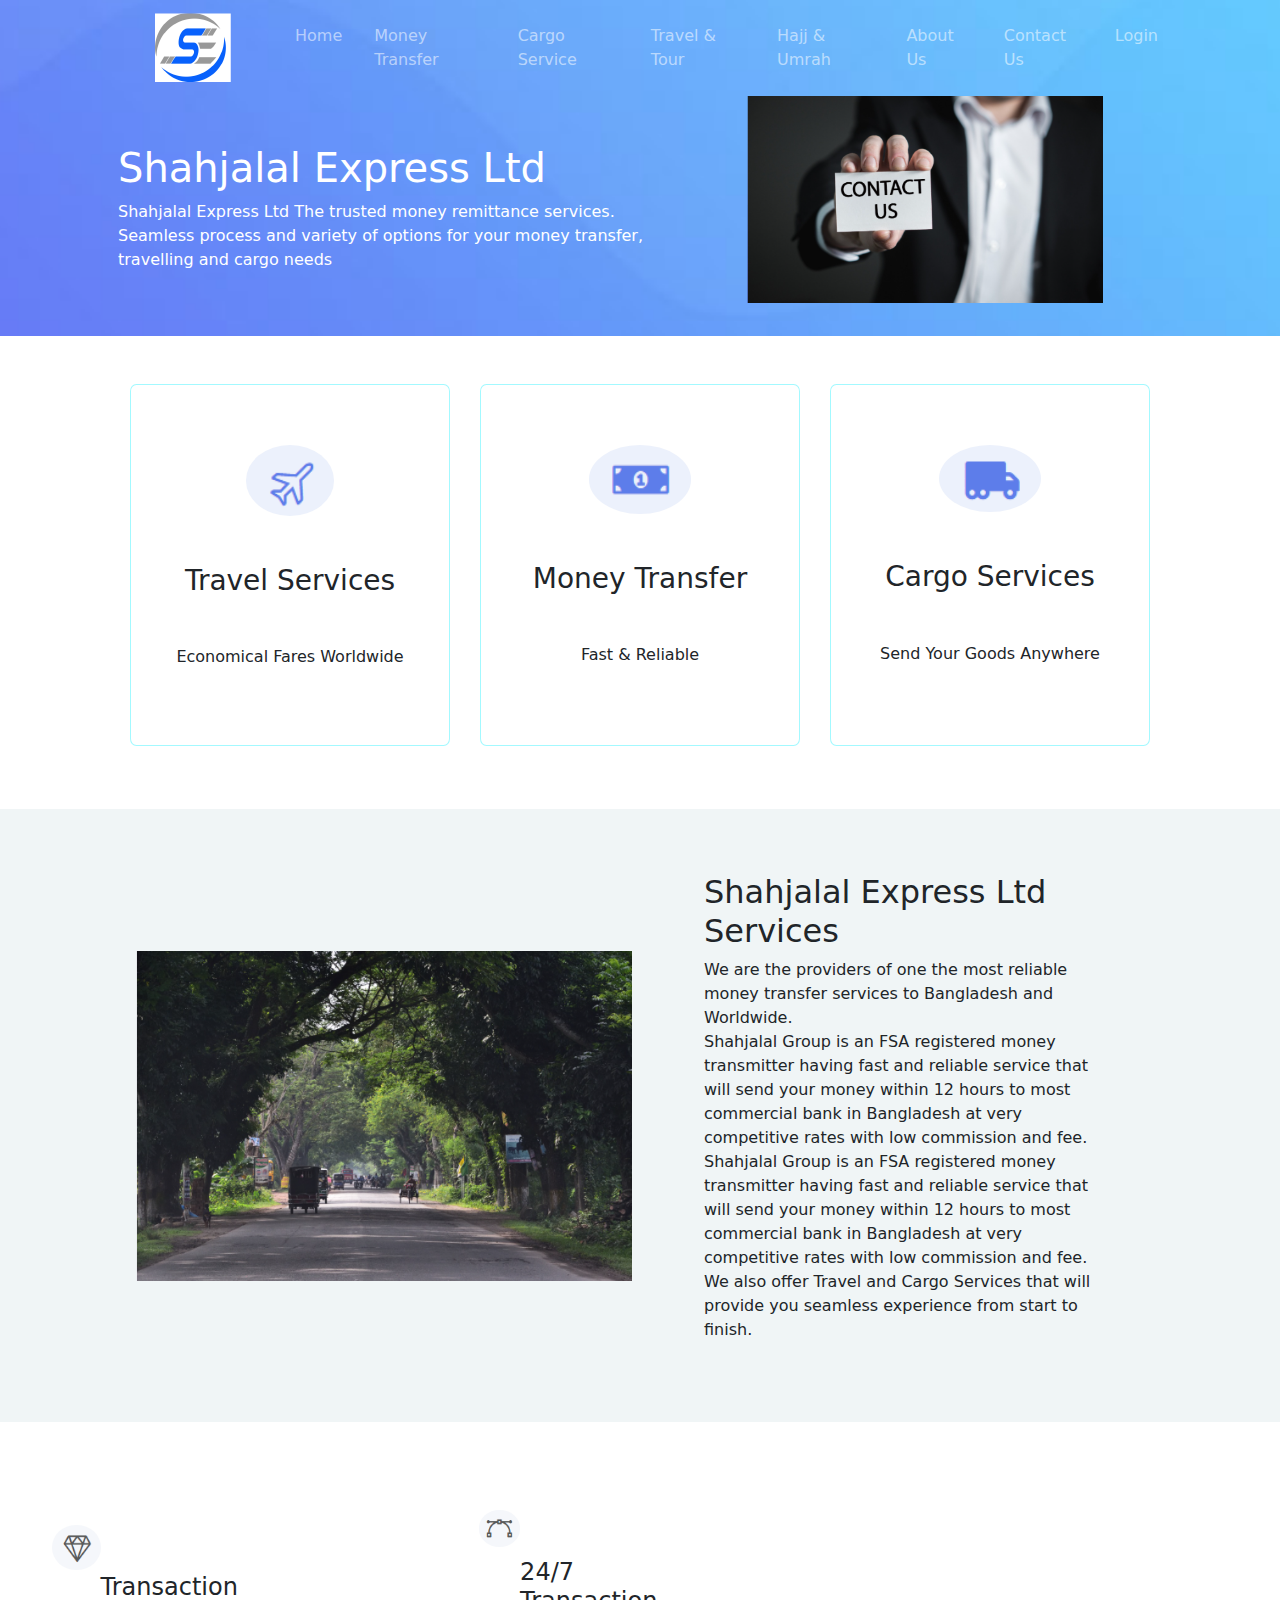
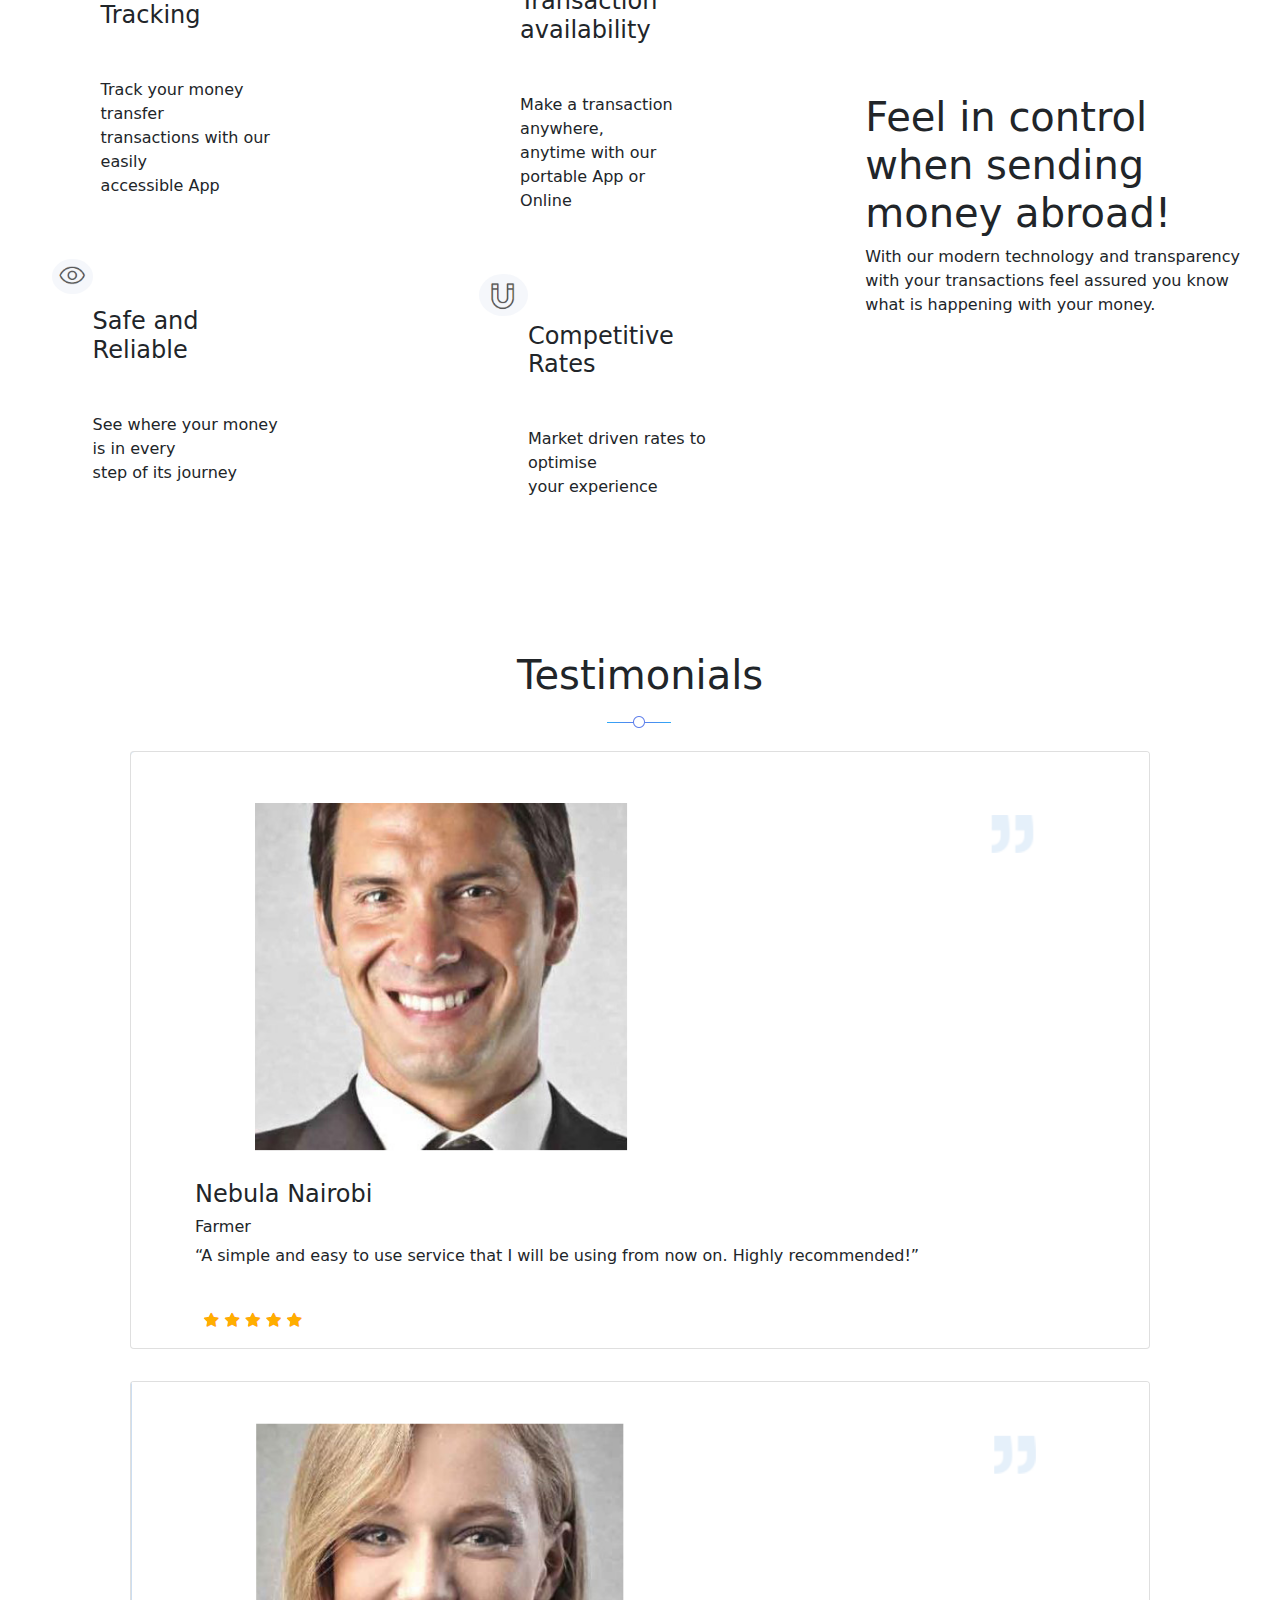
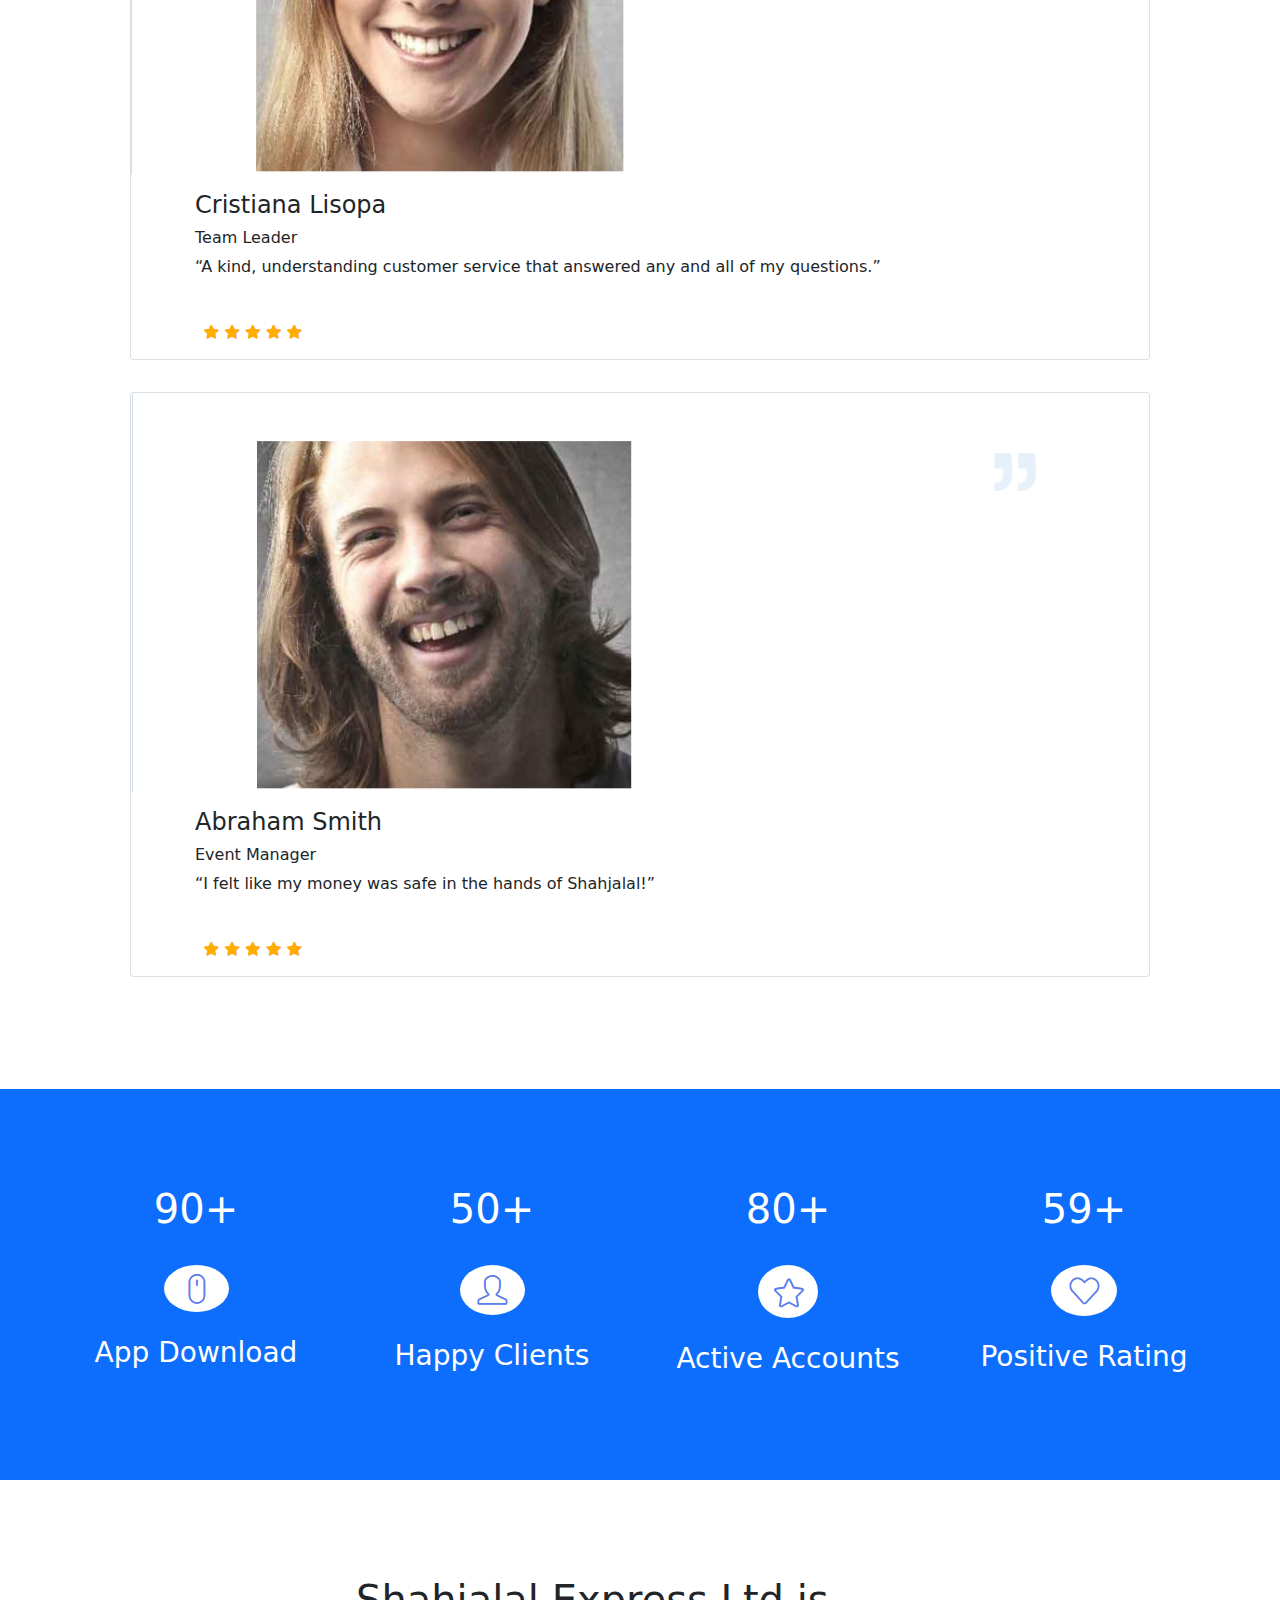
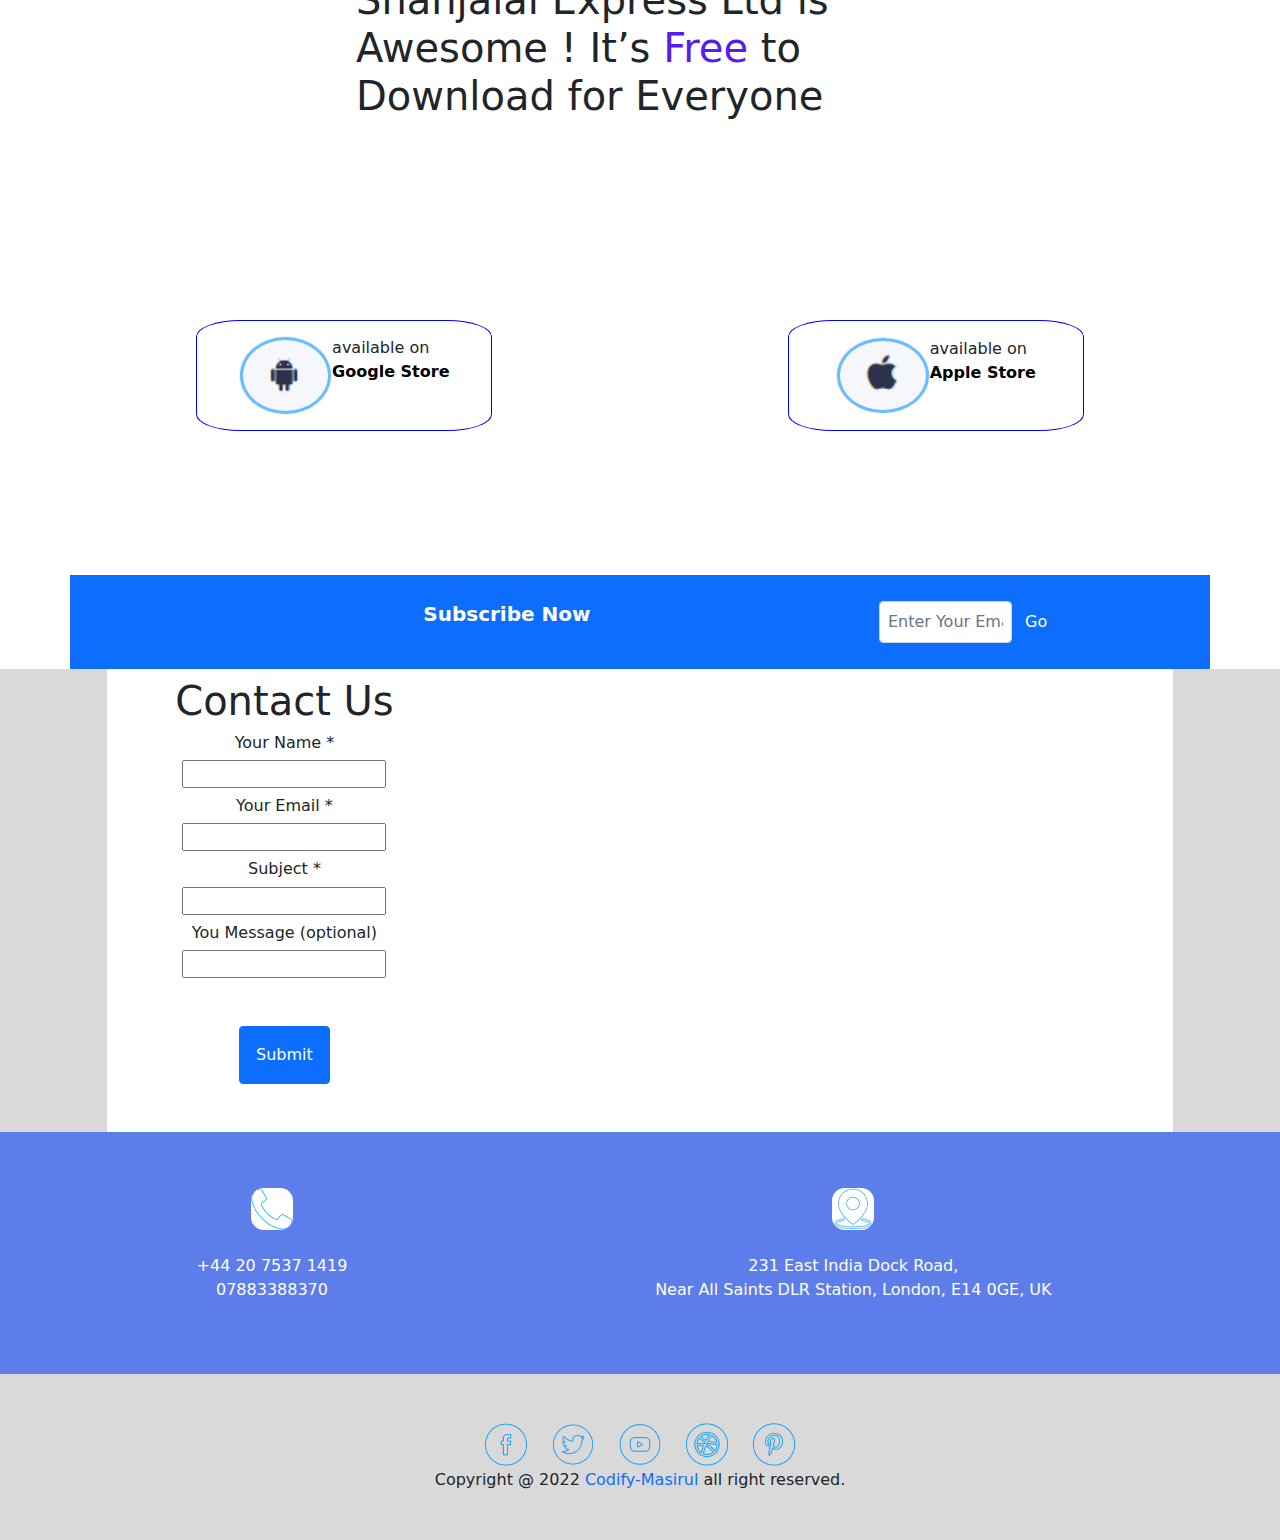
<file: index.html>
<!DOCTYPE html>
<html lang="en">
<head>
    <meta charset="UTF-8">
    <meta http-equiv="X-UA-Compatible" content="IE=edge">
    <meta name="viewport" content="width=device-width, initial-scale=1.0">
    <title>Money Transfer</title>
    <link rel="stylesheet" href="css/style.css">
    <link rel="stylesheet" href="css/bootstrap.min.css">
<style>
.bg-img {
  /* The image used */
  background-image: url("img/navbg.png");
  min-height: 242px;
  /* Center and scale the image nicely */
  background-position: center;
  background-repeat: no-repeat;
  background-size: cover;
  /* Needed to position the navbar */
  position: relative;
}
/* Position the navbar container inside the image */

.another_bg_text{
    /* The image used */
    background-image: url("img/money_transfer_bg.png");
    min-height: 395px;
    /* Center and scale the image nicely */
    background-position: center;
    background-repeat: no-repeat;
    background-size: cover;
    /* Needed to position the navbar */
    position: relative;
}

.another_bg1_text{
        /* The image used */
    background-image: url("img/bg_m_transfer.png");
    min-height: 1395px;
    /* Center and scale the image nicely */
    background-position: center;
    background-repeat: no-repeat;
    background-size: cover;
    /* Needed to position the navbar */
    position: relative;
}

</style>
</head>
<body>
    <!-- nav start -->
    <div class="bg-img">
      <div class="container">
        <div class="row">
            <nav class="navbar navbar-expand-lg navbar-dark">
                <div class="container-fluid">
                  <a class="navbar-brand mx-lg-5" href="#"><img src="img/Logo.png"></a>
                  <button class="navbar-toggler" type="button" data-bs-toggle="collapse" data-bs-target="#navbarNav" aria-controls="navbarNav" aria-expanded="false" aria-label="Toggle navigation">
                    <span class="navbar-toggler-icon"></span>
                  </button>
                  <div class="collapse navbar-collapse justify-content-center" id="navbarNav">
                    <ul class="navbar-nav  ">
                      <li class="nav-item m-2  ">
                        <a class="nav-link" href="index.html">Home</a>
                      </li>
                      <li class="nav-item m-2 text-white">
                        <a class="nav-link" href="money_transfer.html">Money Transfer</a>
                      </li>
                      <li class="nav-item m-2 text-white">
                        <a class="nav-link" href="#">Cargo Service</a>
                      </li>
                      <li class="nav-item m-2">
                        <a class="nav-link" href="#">Travel & Tour</a>
                      </li>
                      <li class="nav-item m-2">
                        <a class="nav-link" href="#">Hajj & Umrah </a>
                      </li>
                      <li class="nav-item m-2">
                        <a class="nav-link" href="about_us.html">About Us</a>
                      </li>
                      <li class="nav-item m-2">
                        <a class="nav-link" href="contact.html">Contact Us</a>
                      </li>
                      <li class="nav-item m-2">
                        <a class="nav-link" href="#">Login</a>
                      </li>
                 
                    </ul>
                  </div>
                </div>
              </nav> <!-- nav end  -->
           </div>

           <div class="row text-white ">
                <div class="col-lg-7 col-7 col-md-7 col-sm-7 p-5">
                    <h1>Shahjalal Express Ltd</h1>
                    <p class="passage"> Shahjalal Express Ltd
                        The trusted money remittance services. Seamless process and variety of options for your money transfer, travelling and cargo needs
                    </p>
                </div>
                <div class="col-lg-4 col-4 col-md-4 col-sm-4">
                    <img src="img/contacthero.png" width="100%" height="auto">
                </div>
           </div>
    </div>
</div>



        <!-- Services -->
        <section class="services">
            <div class="container-fluid">
                <div class="row d-flex justify-content-center my-5">
                    <div class="service_box col-7 col-lg-3 col-md-3 col-sm-3">
                       <div class="text-center"><img  src="img/travel.png" style="border-radius:50% ; color: blue;" width="30%" height="auto"></div> 
                       <div class="text-center">
                            <h3 class="services_hover my-5">Travel Services</h3>
                            <p>Economical Fares Worldwide</p>
                        </div>
                    </div>
                    <div class="service_box col-7 col-lg-3 col-md-3 col-sm-3">
                        <div class="text-center"><img src="img/money.png" style="border-radius:50% ; color: blue;" width="35%" height="auto"> </div>
                        <div class="text-center">
                            <h3 class="services_hover my-5">Money Transfer</h3>
                            <p>Fast & Reliable</p>
                        </div>
                    </div>
                    <div class="service_box  col-7 col-lg-3 col-md-3 col-sm-3 ">
                       <div class="text-center"> <img  src="img/cargo.png" style="border-radius:70% ; color: blue;" width="35%" height="auto"></div>
                       <div class="text-center"> 
                            <h3 class="services_hover my-5">Cargo Services</h3>
                            <p>Send Your Goods Anywhere</p> 
                       </div>
                    </div>
                </div>
            </div>
        </section>
        <!-- end services -->

        <!-- service description -->
        <section class="service_description">
            <div class="container-fluid">
                <div class="row p-3 d-flex align-items-center justify-content-center " style="background: #f0f5f6;">
                    <div class="col-7 col-lg-5 col-md-5 col-sm-6 text-center ">
                        <img src="img/nature.png" width="100%" height="auto">
                    </div>
                    <div class="col-7 col-lg-4 col-md-4 col-sm-6 m-5">
                        <h2>Shahjalal Express Ltd Services</h2>
                        <p>We are the providers of one the most reliable money transfer services to Bangladesh and Worldwide. <br>

                            Shahjalal Group is an FSA registered money transmitter having fast and reliable service that will send your money within 12 hours to most commercial bank in Bangladesh at very competitive rates with low commission and fee.<br>
                            
                            Shahjalal Group is an FSA registered money transmitter having fast and reliable service that will send your money within 12 hours to most commercial bank in Bangladesh at very competitive rates with low commission and fee.<br>
                            
                            We also offer Travel and Cargo Services that will provide you seamless experience from start to finish.</p>
                    </div>
                </div>
            </div>
        </section>
        <!-- end service description -->


        <!-- security issue -->
        <section class="security">
            <div class="container-fluid">
                <div class="row my-5 d-flex align-items-center justify-content-center">
                    <div class="col-12 col-lg-4 col-md-4 col-sm-12 ">
                            <div class="security_box  col-12 col-lg-2 col-md-2 col-sm-4 d-flex  justify-content-center ">
                                <div class="text-center"> <img  src="img/diamond.png" style="border-radius:70% ;" width="100%" height="auto"></div>
                                <div class="text-start"> 
                                     <h4 class=" my-5">Transaction Tracking</h4>
                                     <p>Track your money transfer <br> transactions with our easily<br> accessible App</p> 
                                </div>
                             </div>
                             <div class="security_box  col-12 col-lg-2 col-md-2 col-sm-12 d-flex  justify-content-center">
                                <div class="text-start"> <img  src="img/Safe.png" style="border-radius:70% ;" width="100%" height="auto"></div>
                                <div class="text-start"> 
                                     <h4 class=" my-5"> Safe and Reliable</h4>
                                     <p>See where your money is in every <br>step of its journey</p> 
                                </div>
                             </div>
                       </div>

                  <div class="col-12 col-lg-4 col-md-4 col-sm-12">
                         <div class="security_box   col-12 col-lg-2 col-md-2 col-sm-12 d-flex  justify-content-center">
                            <div class="text-start"> <img  src="img/availability.png" style="border-radius:70% ;" width="100%" height="auto"></div>
                            <div class="text-start"> 
                                 <h4 class=" my-5">24/7 Transaction <br> availability</h4>
                                 <p>Make a transaction anywhere,<br> anytime with our portable App or<br> Online</p> 
                            </div>
                         </div>
                         <div class="security_box   col-12 col-lg-2 col-md-2 col-sm-12 d-flex  justify-content-center">
                            <div class="text-center"> <img  src="img/Rates.png" style="border-radius:70% ;" width="100%" height="auto"></div>
                            <div class="text-start"> 
                                 <h4 class=" my-5">Competitive Rates</h4>
                                 <p>Market driven rates to optimise <br> your experience</p> 
                            </div>
                        </div>
                  </div>

                    <div class="col-12 col-lg-4 col-md-4 col-sm-12">
                       <h1>  Feel in control <br>
                        when sending money abroad! </h1>
                            <p> With our modern technology and transparency with your transactions feel assured you know what is happening with your money. </p>
                    </div>
                </div>
            </div>
        </section>
        <!-- security issue -->

        <!-- start testimonial -->
        <section class="testimonial">
            <div class="container bg-white my-5">
                <div class="row my-5 p-5">
                    <div class="d-flex align-items-center justify-content-center" > 
                        <h1> Testimonials </h1> 
                    </div><br>
                        <div  class="d-flex align-items-center justify-content-center" > <img src="img/testiunder.png"></div>

                    <div class="col-12 col-lg-12 col-md-12 col-sm-12 my-3">
                        <div class="testimonial_box">
                            <div class="card ">
                                <img class="card-img-top" src="img/testimg1.png" alt="img">
                                <div class="card-body ">
                                    <h4 class="card-title mx-5">Nebula Nairobi </h4>
                                    <h6 class="mx-5" >Farmer</h6>
                                    <p class="card-text mx-5">“A simple and easy to use service that I will be using from now on. Highly recommended!”</p><br>
                                    <div><img class="mx-5" src="img/star.png"></div>
                                </div>
                            </div>
                        </div>
                    </div>

                    <div class="col-12 col-lg-12 col-md-12 col-sm-12 my-3">
                        <div class="testimonial_box">
                            <div class="card ">
                                <img class="card-img-top" src="img/testimg2.png" alt="img">
                                <div class="card-body ">
                                    <h4 class="card-title mx-5">Cristiana Lisopa</h4>
                                    <h6 class="mx-5" >Team Leader</h6>
                                    <p class="card-text mx-5">“A kind, understanding customer service that answered any and all of my questions.”</p><br>
                                    <div><img class="mx-5" src="img/star.png"></div>
                                </div>
                            </div>
                        </div>
                    </div>

                    
                    <div class="col-12 col-lg-12 col-md-12 col-sm-12 my-3">
                        <div class="testimonial_box">
                            <div class="card ">
                                <img class="card-img-top" src="img/testimg3.png" alt="img">
                                <div class="card-body ">
                                    <h4 class="card-title mx-5">Abraham Smith </h4>
                                    <h6 class="mx-5" >Event Manager</h6>
                                    <p class="card-text mx-5">“I felt like my money was safe in the hands of Shahjalal!”</p><br>
                                    <div><img  class="mx-5" src="img/star.png"></div>
                                </div>
                            </div>
                        </div>
                    </div>
                </div>
            </div>
        </section>
        <!-- end testimonial -->

        <!-- history -->
        <section class="history">
            <div class="container-fluid">
                <div class="row bg-primary p-5 my-5">
                    <div class="col-12 col-lg-3 col-md-3 cl-sm-12 text-white text-center my-5">
                        <h1 class=""> 90+ </h1><br>
                        <img style="border-radius:100% ;" src="img/app.png"> <br><br>
                        <h3> App Download </h3>
                    </div>

                    <div class="col-12 col-lg-3 col-md-3 cl-sm-12 text-white text-center my-5">
                        <h1 class=""> 50+ </h1><br>
                        <img style="border-radius:100% ;" src="img/client.png"> <br><br>
                        <h3> Happy Clients </h3>
                    </div>

                    <div class="col-12 col-lg-3 col-md-3 cl-sm-12 text-white text-center my-5">
                        <h1 class=""> 80+ </h1><br>
                        <img style="border-radius:100% ;" src="img/acc.png"> <br><br>
                        <h3> Active Accounts </h3>
                    </div>

                    <div class="col-12 col-lg-3 col-md-3 cl-sm-12 text-white text-center my-5">
                        <h1 class=""> 59+ </h1><br>
                        <img style="border-radius:100% ;" src="img/heart.png"> <br><br>
                        <h3> Positive Rating</h3>
                    </div>
                </div>
            </div>
        </section>
        <!-- end history -->


        <!-- app store -->
        <section class="store">
            <div class="container-fluid">
                <div class="row p-5 my-5 bg-gradient">
                    <div class="col-12 col-lg-6 col-md-6 col-sm-6 mx-auto">
                        <h1 class="passage1" >Shahjalal Express Ltd is Awesome !
                            It’s <span class="custom_color">Free</span> to Download for Everyone</h1>
                    </div>
                </div>
                <div class="row p-5 my-5  ">
                    <div>
                        <div class="row">
                            <div class="store_box my-5 col-12 col-lg-3 col-md-4 col-sm-12 mx-auto  d-flex justify-content-center">
                                <img class=" img_color" style="border-radius:50%; width:40%; height: auto;" src="img/android.png">
                                <div> 
                                    <span>available on</span><br>
                                    <a style="text-decoration: none ;" href="https://play.google.com/"  class="fw-bolder link_color"> Google Store</a>
                                </div>
                            </div>
        
                            <div class="store_box my-5  col-12 col-lg-3 col-md-4 col-sm-12 mx-auto py-3 d-flex justify-content-center">
                                <img class=" img_color" style="border-radius:50%; width:40%; height: auto;" src="img/apple.png">
                                <div> 
                                    <span>available on</span><br>
                                    <a style="text-decoration: none ;" href="https://www.apple.com/store"  class="fw-bolder link_color"> Apple Store</a> 
                                </div>
                            </div>
                        </div>
                    </div>

                </div>
            </div>
        </section>
        <!-- end app store -->


        <!-- start contact section -->
        <section class="contact">
            <div class="container">
                <div class="row">
                   <div class="col-lg-12 col-md-12 col-sm-12 mx-auto bg-primary text-white d-flex align-items-center justify-content-center ">
                        <p class="text-left fw-bold fs-5 col-8 text-center p-4"> Subscribe Now </p>
                        <div class="d-flex ">
                          <input type="email" class="form-control w-50 p-2" id="inputEmail3" placeholder="Enter Your Email Address"> 
                          
                        <button  class="btn btn-primary"> Go </button>
                        </div>
                    </div>
                </div>
            </div>
        </section> 
        <!-- end contact section -->

        <!-- google map  -->
        <div class="container-fluid" style="background: #D9D9D9 !important;">
            <div class="row" >
                <div class="col-lg-10 mx-auto " style="background:white ;">
                    <div class="row">
                        <div class="col-lg-4 text-center">
                            <h1 class="m-2"> Contact Us </h1> 
                          
                            <h6 class="m-2"> Your Name *</h6>   <input type="text"> 
                            <h6 class="m-2"> Your Email * </h6>   <input type="text"> 
                            <h6 class="m-2"> Subject *</h6>  <input type="text"> 
                            <h6 class="my-2"> You Message (optional)</h6>    <input type="text"> <br>
                            <button class="btn btn-primary  m-5 p-3"> Submit </button>
                        </div>
                         <div class="col-lg-8 d-flex align-items-center my-2">
                            <iframe src="https://www.google.com/maps/embed?pb=!1m14!1m8!1m3!1d310.3871276912808!2d-0.010991!3d51.511436!3m2!1i1024!2i768!4f13.1!3m3!1m2!1s0x0%3A0x154099d9b5adef2a!2sSHAHJALAL%20EXPRESS%20LTD!5e0!3m2!1sen!2suk!4v1666343372198!5m2!1sen!2suk" width="100%" height="mx-auto" style="border:0;" allowfullscreen="" loading="lazy" referrerpolicy="no-referrer-when-downgrade"></iframe>
                      
                            </div> 
                    </div> 
                </div>
            </div>
        </div>
        <!-- end google map -->

        <!-- start footer section -->
        <section class="top-footer">
            <div class="container-fluid" style="background: #5D7DEA; height:auto;">
                <div class="row text-white">
                    <div>
                      <div class="row d-flex align-items-center justify-content-center my-5">
                        <div class="col-4 my-2 col-lg-4 col-md-4 col-sm-4 text-center">
                            <div class="text-center">    
                                <img style="border-radius: 30%;" class="text-white bg-white" src="img/call.png">
                            </div><br>
                            <div class="text-center">                    
                                      <p> +44 20 7537 1419 <br>
                                07883388370  </p> 
                            </div>
                        </div>
                        <div class="mx-5 col-6 col-lg-6 col-md-6 col-sm-6 ">
                            <div class="text-center">    
                                <img style="border-radius: 30%;" class="text-white bg-white" src="img/location.png">
                            </div><br>
                            <div class="text-center">
                               <p> 231 East India Dock Road,<br>
                                Near All Saints DLR Station, London, E14 0GE, UK </p> 
                            </div>
                        </div>
                    </div>       
                  </div>
                </div>
            </div>
        </section>

        <section class="bottom footer">
            <div class="container-fluid" style="background: #D9D9D9 !important;">
                <div class="row p-5">
                    <div class="text-center">
                        <div class="col-lg-6 col-md-6 col-sm-6 mx-auto">
                            <img class="mx-2" style="border-radius: 50%;" src="img/fb.png">
                            <img class="mx-2" style="border-radius: 50%;" src="img/tweeter.png">
                            <img class="mx-2" style="border-radius: 50%;" src="img/youtube.png">
                            <img class="mx-2" style="border-radius: 50%;" src="img/dribble.png">
                            <img class="mx-2" style="border-radius: 50%;" src="img/pinterest.png">
                        </div>
                        <div class="col-lg-6 col-md-6 col-sm-6 mx-auto">
                            Copyright @ 2022 <a style="text-decoration:none ;" href="https://github.com/masirul-codify" target="_blank" >Codify-Masirul</a> all right reserved.
                        </div>
                    </div>

                </div>
            </div>
        </section>

        <!-- end footer section -->
    <script src="js/bootstrap.bundle.js"> </script>
</script>
</body>
</file>
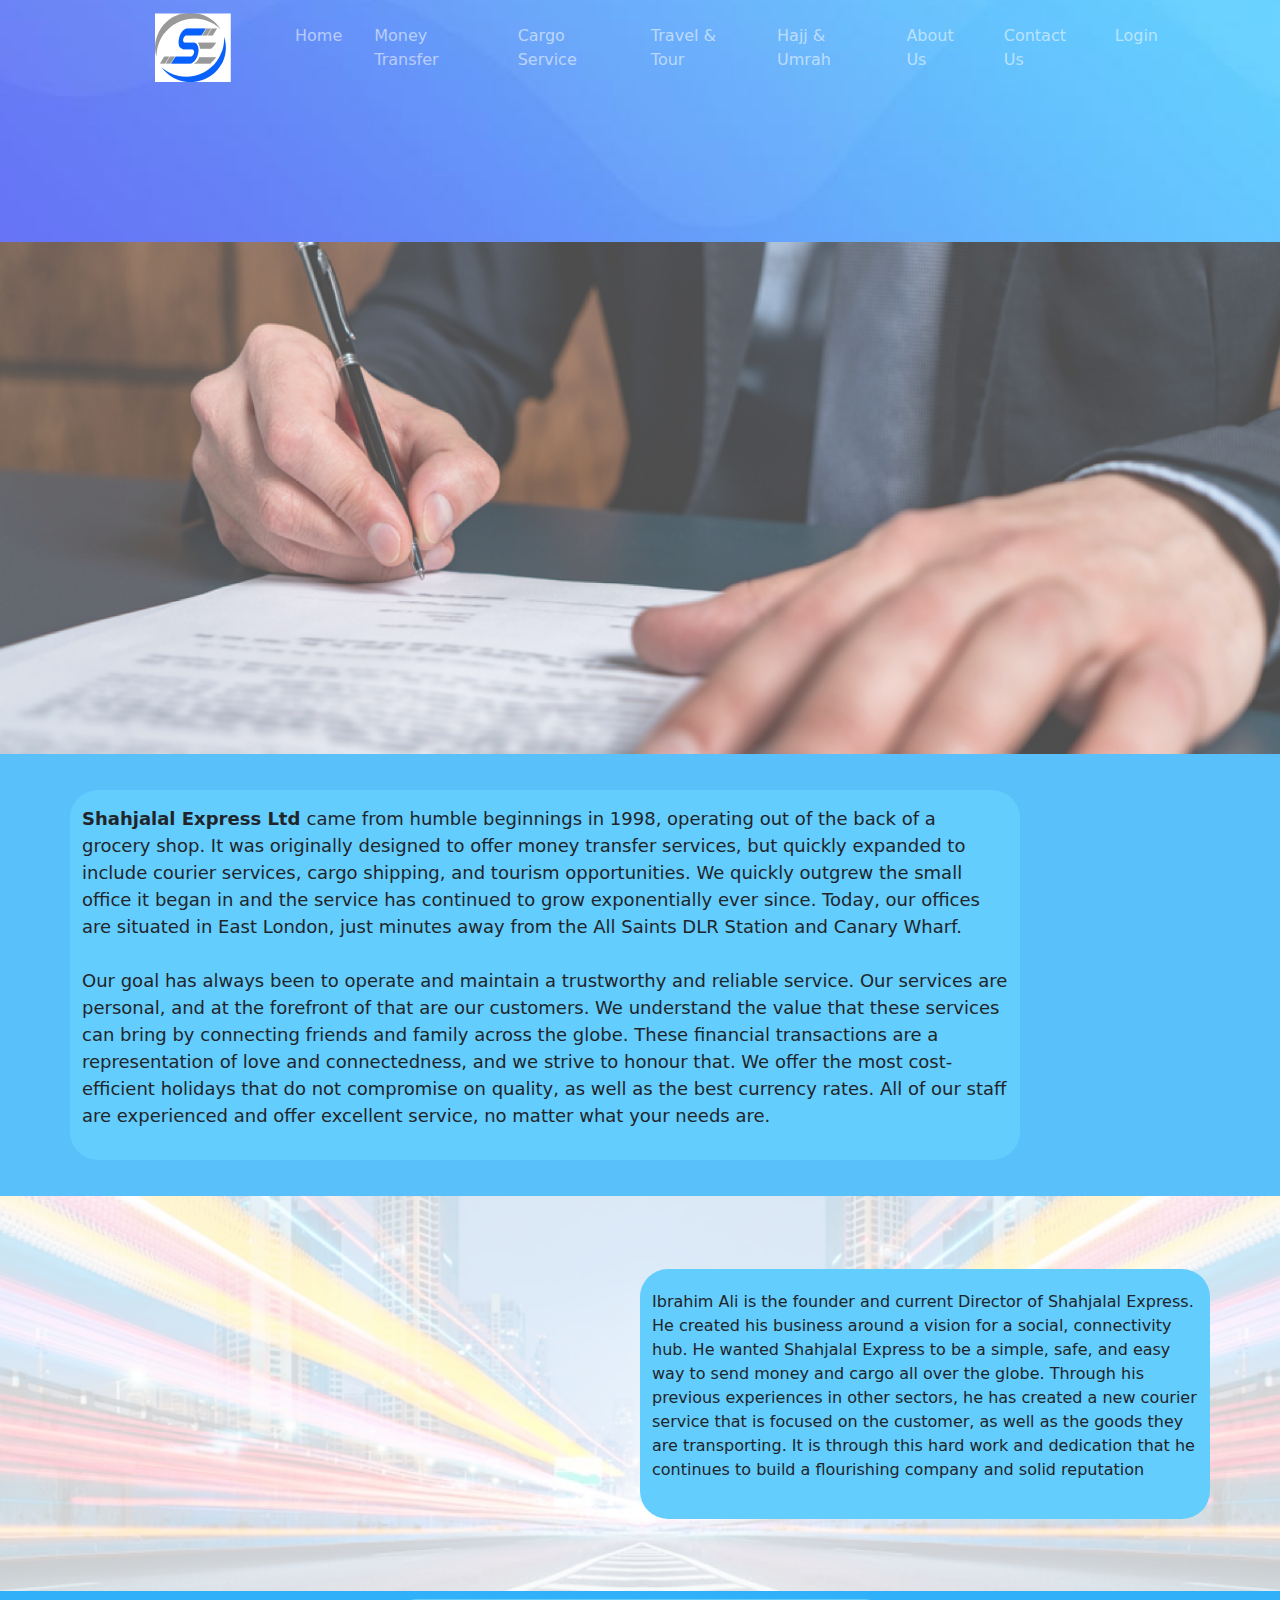
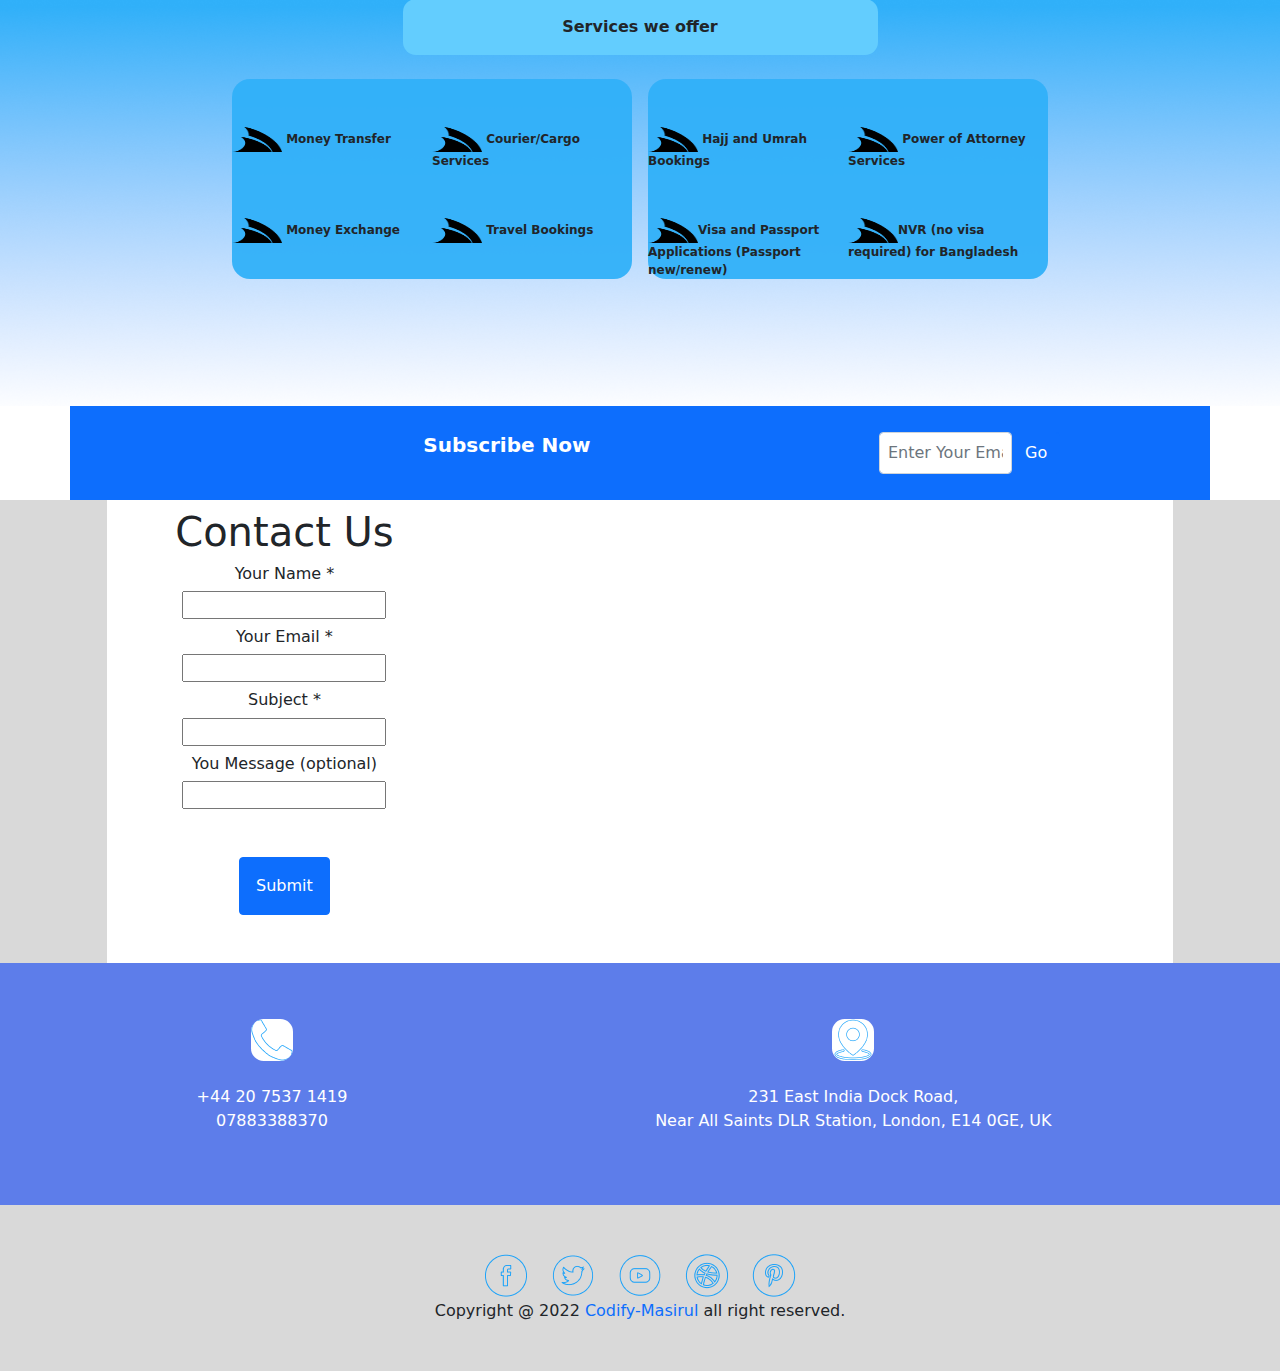
<file: about_us.html>
<!DOCTYPE html>
<html lang="en">
<head>
    <meta charset="UTF-8">
    <meta http-equiv="X-UA-Compatible" content="IE=edge">
    <meta name="viewport" content="width=device-width, initial-scale=1.0">
    <title>about</title>
    <link rel="stylesheet" href="css/style.css">
    <link rel="stylesheet" href="css/bootstrap.min.css">
<style>
.bg-img {
  /* The image used */
  background-image: url("img/navbg.png");
  min-height: 242px;
  /* Center and scale the image nicely */
  background-position: center;
  background-repeat: no-repeat;
  background-size: cover;
  /* Needed to position the navbar */
  position: relative;
}
/* Position the navbar container inside the image */

.another_bg_text{
    /* The image used */
    background-image: url("img/bg1.png");
    min-height: 395px;
    /* Center and scale the image nicely */
    background-position: center;
    background-repeat: no-repeat;
    background-size: cover;
    /* Needed to position the navbar */
    position: relative;
  }
.services{
        /* The image used */
    background-image: url("img/bg2.png");
    min-height: 415px;
    /* Center and scale the image nicely */
    background-position: center;
    background-repeat: no-repeat;
    background-size: cover;
    /* Needed to position the navbar */
    position: relative;
}



</style>
</head>
<body>
    <!-- nav start -->
    <div class="bg-img">
      <div class="container">
        <div class="row">
            <nav class="navbar navbar-expand-lg navbar-dark">
                <div class="container-fluid">
                  <a class="navbar-brand mx-lg-5" href="#"><img src="img/Logo.png"></a>
                  <button class="navbar-toggler" type="button" data-bs-toggle="collapse" data-bs-target="#navbarNav" aria-controls="navbarNav" aria-expanded="false" aria-label="Toggle navigation">
                    <span class="navbar-toggler-icon"></span>
                  </button>
                  <div class="collapse navbar-collapse justify-content-center" id="navbarNav">
                    <ul class="navbar-nav  ">
                      <li class="nav-item m-2  ">
                        <a class="nav-link" href="index.html">Home</a>
                      </li>
                      <li class="nav-item m-2 text-white">
                        <a class="nav-link" href="money_transfer.html">Money Transfer</a>
                      </li>
                      <li class="nav-item m-2 text-white">
                        <a class="nav-link" href="#">Cargo Service</a>
                      </li>
                      <li class="nav-item m-2">
                        <a class="nav-link" href="#">Travel & Tour</a>
                      </li>
                      <li class="nav-item m-2">
                        <a class="nav-link" href="#">Hajj & Umrah </a>
                      </li>
                      <li class="nav-item m-2">
                        <a class="nav-link" href="about_us.html">About Us</a>
                      </li>
                      <li class="nav-item m-2">
                        <a class="nav-link" href="contact.html">Contact Us</a>
                      </li>
                      <li class="nav-item m-2">
                        <a class="nav-link" href="#">Login</a>
                      </li>
                 
                    </ul>
                  </div>
                </div>
              </nav>
      </div>
    </div><!-- nav end  -->
</div>
         <!-- hero img start -->
         <img src="img/bg.png" width="100%" height="512px">
         <!-- hero img end -->

         
         <!-- under hero img text-->
         <section class="under_hero_area  d-flex align-items-center justify-content-end">
            <div class="container ">
               <div class="row" style="font-weight:500; font-size:18px; ">
                <div class="under_hero_text col-12 col-lg-10 col-md-10 col-sm-10  d-flex align-items-center justify-content-center" >
                        <div class="text-wrap">
                            <p><b>Shahjalal Express Ltd  </b>came from humble beginnings in 1998, operating out of the back of a grocery shop. It was originally designed to offer money transfer services, but quickly expanded to include courier services, cargo shipping, and tourism opportunities. We quickly outgrew the small office it began in and the service has continued to grow exponentially ever since. Today, our offices are situated in East London, just minutes away from the All Saints DLR Station and Canary Wharf. <br> <br>
                            Our goal has always been to operate and maintain a trustworthy and reliable service. Our services are personal, and at the forefront of that are our customers. We understand the value that these services can bring by connecting friends and family across the globe. These financial transactions are a representation of love and connectedness, and we strive to honour that. We offer the most cost-efficient holidays that do not compromise on quality, as well as the best currency rates. All of our staff are experienced and offer excellent service, no matter what your needs are.</p>
                      </div>

                </div>



       
               </div>
           </div>
        </section> <!-- end under hero img text section -->

        <!-- start another row with bg & text -->
        <section class="another_bg_text  d-flex align-items-center justify-content-end">
            <div class="container ">
               <div class="row" style="font-weight:500; font-size:16px; ">
                <div  class=" w-50  d-flex align-items-center justify-content-center">
                   <div></div>
                </div>
                <div class="maindiv_1 w-50  d-flex align-items-center justify-content-center">
                          <div>
                           <p> Ibrahim Ali is the founder and current Director of Shahjalal Express. He created his business around a vision for a social, connectivity hub. He wanted Shahjalal Express to be a simple, safe, and easy way to send money and cargo all over the globe. Through his previous experiences in other sectors, he has created a new courier service that is focused on the customer, as well as the goods they are transporting. It is through this hard work and dedication that he continues to build a flourishing company and solid reputation</p>
                        </div>
                    </div>
                </div>
            </div>
        </section>
        
        <!-- end another row with bg & text -->

        <!-- start services section -->
      <section class="services  d-flex align-items-start justify-content-center ">
            <div class="container">
                <div class="row my-2">
                    <div class="col-4 col-lg-5 col-md-4 col-sm-4 mx-auto text-center p-3 fw-bold " style=" background: #63CDFE; border-radius: 13px;" >
                        Services we offer
                    </div>
                </div>
                <div class="row">
                    <div class="d-flex align-items-center justify-content-center fw-bold my-3">
                        <div class="maindiv_2 col-lg-6 mx-2">
                            <div class="d-flex my-5" style="font-size: 12px ;">
                                <div class="col-lg-6">  <img src="img/Vector.png" width="25%" height="25px"> Money Transfer</div>
                                <div  class="col-lg-6">  <img src="img/Vector.png" width="25%" height="25px"> Courier/Cargo Services</div>
                             </div>
                             <div class="d-flex my-5" style="font-size: 12px ;">
                                <div class="col-lg-6">  <img src="img/Vector.png" width="25%" height="25px"> Money Exchange</div>
                                <div  class="col-lg-6">  <img src="img/Vector.png" width="25%" height="25px"> Travel Bookings</div>
                             </div>
                        </div>
                        <div class="maindiv_2 col-lg-6 mx-2">
                            <div class="d-flex my-5" style="font-size: 12px ;">
                                <div class="col-lg-6">  <img src="img/Vector.png" width="25%" height="25px"> Hajj and Umrah Bookings</div>
                                <div  class="col-lg-6">  <img src="img/Vector.png" width="25%" height="25px"> Power of Attorney Services </div>
                             </div> 
                             <div class="d-flex my-5" style="font-size: 12px ;">
                                <div class="col-lg-6">  <img src="img/Vector.png" width="25%" height="25px">Visa and Passport
                                    Applications
                                    (Passport new/renew)</div>
                                <div  class="col-lg-6">  <img src="img/Vector.png" width="25%" height="25px">NVR (no visa required)
                                    for Bangladesh</div>
                             </div>
                        </div>
                    </div>
                  </div>
                
            </div>
        </section> 

        <!-- end services section -->

        <!-- start contact section -->
        <section class="contact">
            <div class="container">
                <div class="row">
                   <div class="col-lg-12 col-md-12 col-sm-12 mx-auto bg-primary text-white d-flex align-items-center justify-content-center ">
                        <p class="text-left fw-bold fs-5 col-8 text-center p-4"> Subscribe Now </p>
                        <div class="d-flex ">
                          <input type="email" class="form-control w-50 p-2" id="inputEmail3" placeholder="Enter Your Email Address"> 
                          
                        <button  class="btn btn-primary"> Go </button>
                        </div>
                    </div>
                </div>
            </div>
        </section> 
        <!-- end contact section -->

        <!-- google map  -->
        <div class="container-fluid" style="background: #D9D9D9 !important;">
            <div class="row" >
                <div class="col-lg-10 mx-auto " style="background:white ;">
                    <div class="row">
                        <div class="col-lg-4 text-center">
                            <h1 class="m-2"> Contact Us </h1> 
                          
                            <h6 class="m-2"> Your Name *</h6>   <input type="text"> 
                            <h6 class="m-2"> Your Email * </h6>   <input type="text"> 
                            <h6 class="m-2"> Subject *</h6>  <input type="text"> 
                            <h6 class="my-2"> You Message (optional)</h6>    <input type="text"> <br>
                            <button class="btn btn-primary  m-5 p-3"> Submit </button>
                        </div>
                         <div class="col-lg-8 d-flex align-items-center my-2">
                          <iframe src="https://www.google.com/maps/embed?pb=!1m14!1m8!1m3!1d310.3871276912808!2d-0.010991!3d51.511436!3m2!1i1024!2i768!4f13.1!3m3!1m2!1s0x0%3A0x154099d9b5adef2a!2sSHAHJALAL%20EXPRESS%20LTD!5e0!3m2!1sen!2suk!4v1666343372198!5m2!1sen!2suk" width="100%" height="mx-auto" style="border:0;" allowfullscreen="" loading="lazy" referrerpolicy="no-referrer-when-downgrade"></iframe>
                      
                            </div> 
                    </div> 
                </div>
            </div>
        </div>
        <!-- end google map -->

        <!-- start footer section -->
        <section class="top-footer">
          <div class="container-fluid" style="background: #5D7DEA; height:auto;">
              <div class="row text-white">
                  <div>
                    <div class="row d-flex align-items-center justify-content-center my-5">
                      <div class="col-4 my-2 col-lg-4 col-md-4 col-sm-4 text-center">
                          <div class="text-center">    
                              <img style="border-radius: 30%;" class="text-white bg-white" src="img/call.png">
                          </div><br>
                          <div class="text-center">                    
                                    <p> +44 20 7537 1419 <br>
                              07883388370  </p> 
                          </div>
                      </div>
                      <div class="mx-5 col-6 col-lg-6 col-md-6 col-sm-6 ">
                          <div class="text-center">    
                              <img style="border-radius: 30%;" class="text-white bg-white" src="img/location.png">
                          </div><br>
                          <div class="text-center">
                             <p> 231 East India Dock Road,<br>
                              Near All Saints DLR Station, London, E14 0GE, UK </p> 
                          </div>
                      </div>
                  </div>       
                </div>
              </div>
          </div>
      </section>

        <section class="bottom footer">
            <div class="container-fluid" style="background: #D9D9D9 !important;">
                <div class="row p-5">
                    <div class="text-center">
                        <div class="col-lg-6 col-md-6 col-sm-6 mx-auto">
                            <img class="mx-2" style="border-radius: 50%;" src="img/fb.png">
                            <img class="mx-2" style="border-radius: 50%;" src="img/tweeter.png">
                            <img class="mx-2" style="border-radius: 50%;" src="img/youtube.png">
                            <img class="mx-2" style="border-radius: 50%;" src="img/dribble.png">
                            <img class="mx-2" style="border-radius: 50%;" src="img/pinterest.png">
                        </div>
                        <div class="col-lg-6 col-md-6 col-sm-6 mx-auto">
                          Copyright @ 2022 <a style="text-decoration:none ;" href="https://github.com/masirul-codify" target="_blank" >Codify-Masirul</a> all right reserved.
                        </div>
                    </div>

                </div>
            </div>
        </section>

        <!-- end footer section -->
    <script src="js/bootstrap.bundle.js"> </script>
</script>
</body>
</html>
</file>
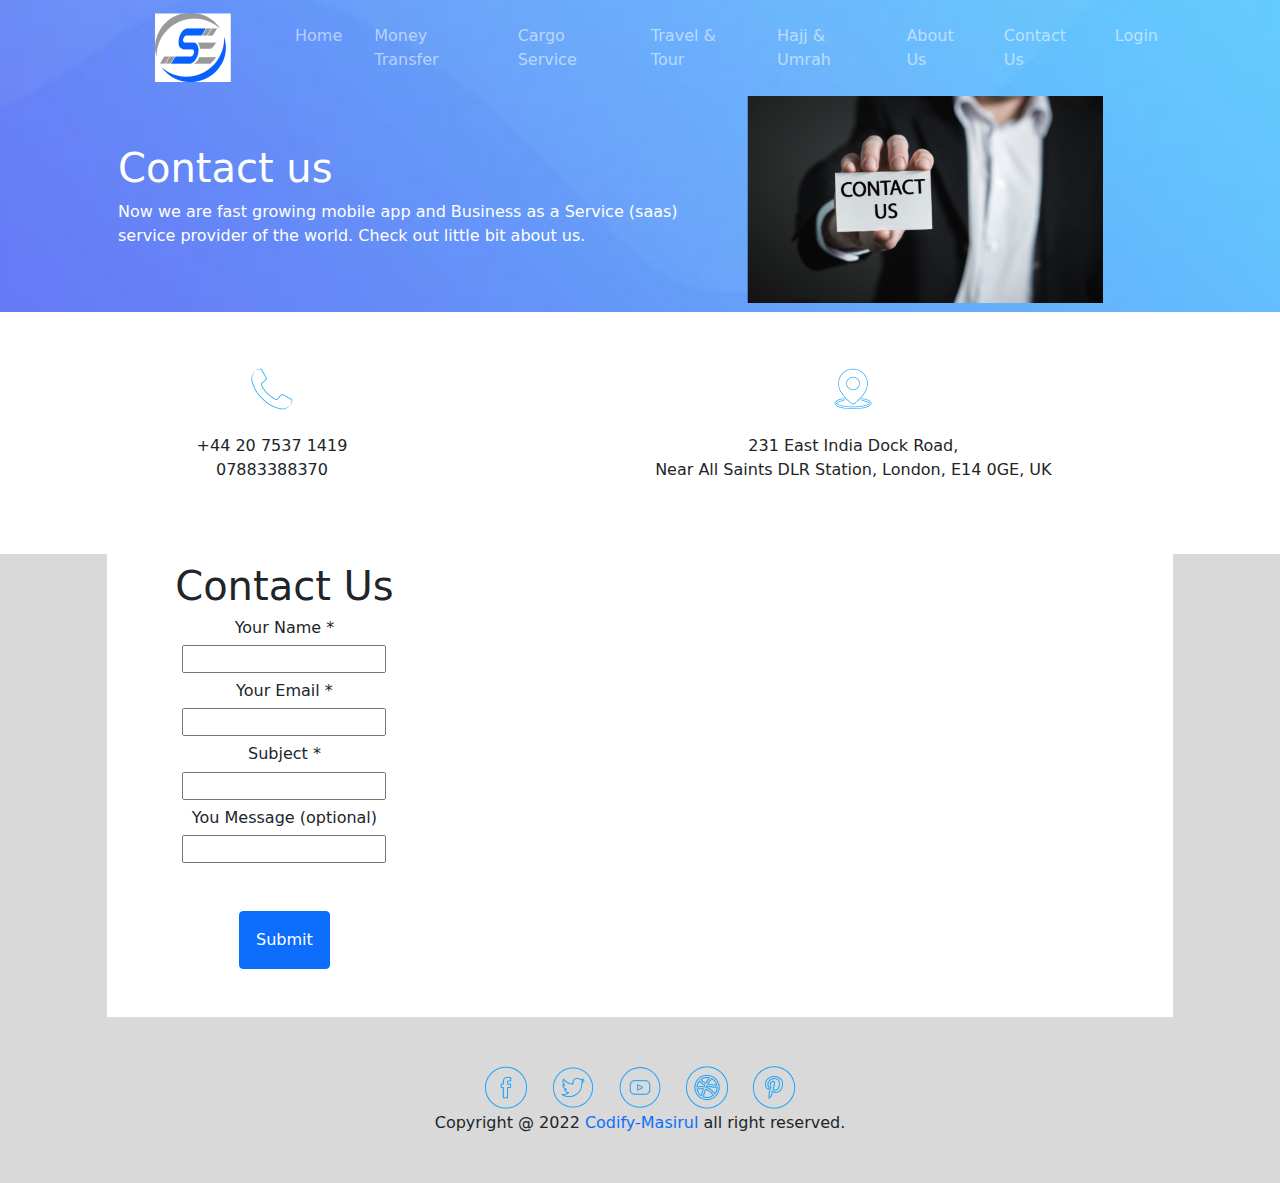
<file: contact.html>
<!DOCTYPE html>
<html lang="en">
<head>
    <meta charset="UTF-8">
    <meta http-equiv="X-UA-Compatible" content="IE=edge">
    <meta name="viewport" content="width=device-width, initial-scale=1.0">
    <title>Money Transfer</title>
    <link rel="stylesheet" href="css/style.css">
    <link rel="stylesheet" href="css/bootstrap.min.css">
<style>
.bg-img {
  /* The image used */
  background-image: url("img/navbg.png");
  min-height: 242px;
  /* Center and scale the image nicely */
  background-position: center;
  background-repeat: no-repeat;
  background-size: cover;
  /* Needed to position the navbar */
  position: relative;
}
/* Position the navbar container inside the image */

.another_bg_text{
    /* The image used */
    background-image: url("img/money_transfer_bg.png");
    min-height: 395px;
    /* Center and scale the image nicely */
    background-position: center;
    background-repeat: no-repeat;
    background-size: cover;
    /* Needed to position the navbar */
    position: relative;
}

.another_bg1_text{
        /* The image used */
    background-image: url("img/bg_m_transfer.png");
    min-height: 1395px;
    /* Center and scale the image nicely */
    background-position: center;
    background-repeat: no-repeat;
    background-size: cover;
    /* Needed to position the navbar */
    position: relative;
}

</style>
</head>
<body>
    <!-- nav start -->
    <div class="bg-img">
      <div class="container">
        <div class="row">
            <nav class="navbar navbar-expand-lg navbar-dark">
                <div class="container-fluid">
                  <a class="navbar-brand mx-lg-5" href="#"><img src="img/Logo.png"></a>
                  <button class="navbar-toggler" type="button" data-bs-toggle="collapse" data-bs-target="#navbarNav" aria-controls="navbarNav" aria-expanded="false" aria-label="Toggle navigation">
                    <span class="navbar-toggler-icon"></span>
                  </button>
                  <div class="collapse navbar-collapse justify-content-center" id="navbarNav">
                    <ul class="navbar-nav  ">
                      <li class="nav-item m-2  ">
                        <a class="nav-link" href="index.html">Home</a>
                      </li>
                      <li class="nav-item m-2 text-white">
                        <a class="nav-link" href="money_transfer.html">Money Transfer</a>
                      </li>
                      <li class="nav-item m-2 text-white">
                        <a class="nav-link" href="#">Cargo Service</a>
                      </li>
                      <li class="nav-item m-2">
                        <a class="nav-link" href="#">Travel & Tour</a>
                      </li>
                      <li class="nav-item m-2">
                        <a class="nav-link" href="#">Hajj & Umrah </a>
                      </li>
                      <li class="nav-item m-2">
                        <a class="nav-link" href="about_us.html">About Us</a>
                      </li>
                      <li class="nav-item m-2">
                        <a class="nav-link" href="contact.html">Contact Us</a>
                      </li>
                      <li class="nav-item m-2">
                        <a class="nav-link" href="#">Login</a>
                      </li>
                 
                    </ul>
                  </div>
                </div>
              </nav> <!-- nav end  -->
           </div>

           <div class="row text-white">
                <div class="col-lg-7 col-7 col-md-7 col-sm-7 p-5">
                    <h1> Contact us </h1>
                    <p class="passage"> Now we are fast growing mobile app and Business as a Service (saas) service provider of the world. Check out little bit about us. </p>
                </div>
                <div class="col-lg-4 col-4 col-md-4 col-sm-4">
                    <img src="img/contacthero.png" width="100%" height="auto">
                </div>
           </div>
    </div>
</div>


        <!-- phone & address -->
        <section class="top-footer">
            <div class="container-fluid" style="background: #ffffff; height:auto;">
                <div class="row text-dark">
                    <div>
                      <div class="row d-flex align-items-center justify-content-center my-5">
                        <div class="col-4 my-2 col-lg-4 col-md-4 col-sm-4 text-center">
                            <div class="text-center">    
                                <img style="border-radius: 30%;" class="text-white bg-white" src="img/call.png">
                            </div><br>
                            <div class="text-center">                    
                                      <p> +44 20 7537 1419 <br>
                                07883388370  </p> 
                            </div>
                        </div>
                        <div class="mx-5 col-6 col-lg-6 col-md-6 col-sm-6 ">
                            <div class="text-center">    
                                <img style="border-radius: 30%;" class="text-white bg-white" src="img/location.png">
                            </div><br>
                            <div class="text-center">
                               <p> 231 East India Dock Road,<br>
                                Near All Saints DLR Station, London, E14 0GE, UK </p> 
                            </div>
                        </div>
                    </div>       
                  </div>
                </div>
            </div>
        </section>
        <!-- end phone & address -->

        <!-- contact & google map  -->
        <div class="container-fluid" style="background: #D9D9D9 !important;">
            <div class="row" >
                <div class="col-lg-10 mx-auto " style="background:white ;">
                    <div class="row">
                        <div class="col-lg-4 text-center">
                            <h1 class="m-2"> Contact Us </h1> 
                          
                            <h6 class="m-2"> Your Name *</h6>   <input type="text"> 
                            <h6 class="m-2"> Your Email * </h6>   <input type="text"> 
                            <h6 class="m-2"> Subject *</h6>  <input type="text"> 
                            <h6 class="my-2"> You Message (optional)</h6>    <input type="text"> <br>
                            <button class="btn btn-primary  m-5 p-3"> Submit </button>
                        </div>
                         <div class="col-lg-8 d-flex align-items-center my-2">
                            <iframe src="https://www.google.com/maps/embed?pb=!1m14!1m8!1m3!1d310.3871276912808!2d-0.010991!3d51.511436!3m2!1i1024!2i768!4f13.1!3m3!1m2!1s0x0%3A0x154099d9b5adef2a!2sSHAHJALAL%20EXPRESS%20LTD!5e0!3m2!1sen!2suk!4v1666343372198!5m2!1sen!2suk" width="100%" height="mx-auto" style="border:0;" allowfullscreen="" loading="lazy" referrerpolicy="no-referrer-when-downgrade"></iframe>
                      
                            </div> 
                    </div> 
                </div>
            </div>
        </div>
        <!-- end google map -->

        <!-- start footer section -->
        <section class="bottom footer">
            <div class="container-fluid" style="background: #D9D9D9 !important;">
                <div class="row p-5">
                    <div class="text-center">
                        <div class="col-lg-6 col-md-6 col-sm-6 mx-auto">
                            <img class="mx-2" style="border-radius: 50%;" src="img/fb.png">
                            <img class="mx-2" style="border-radius: 50%;" src="img/tweeter.png">
                            <img class="mx-2" style="border-radius: 50%;" src="img/youtube.png">
                            <img class="mx-2" style="border-radius: 50%;" src="img/dribble.png">
                            <img class="mx-2" style="border-radius: 50%;" src="img/pinterest.png">
                        </div>
                        <div class="col-lg-6 col-md-6 col-sm-6 mx-auto">
                            Copyright @ 2022 <a style="text-decoration:none ;" href="https://github.com/masirul-codify" target="_blank" >Codify-Masirul</a> all right reserved.
                        </div>
                    </div>

                </div>
            </div>
        </section>

        <!-- end footer section -->
    <script src="js/bootstrap.bundle.js"> </script>
</script>
</body>
</html>
</file>
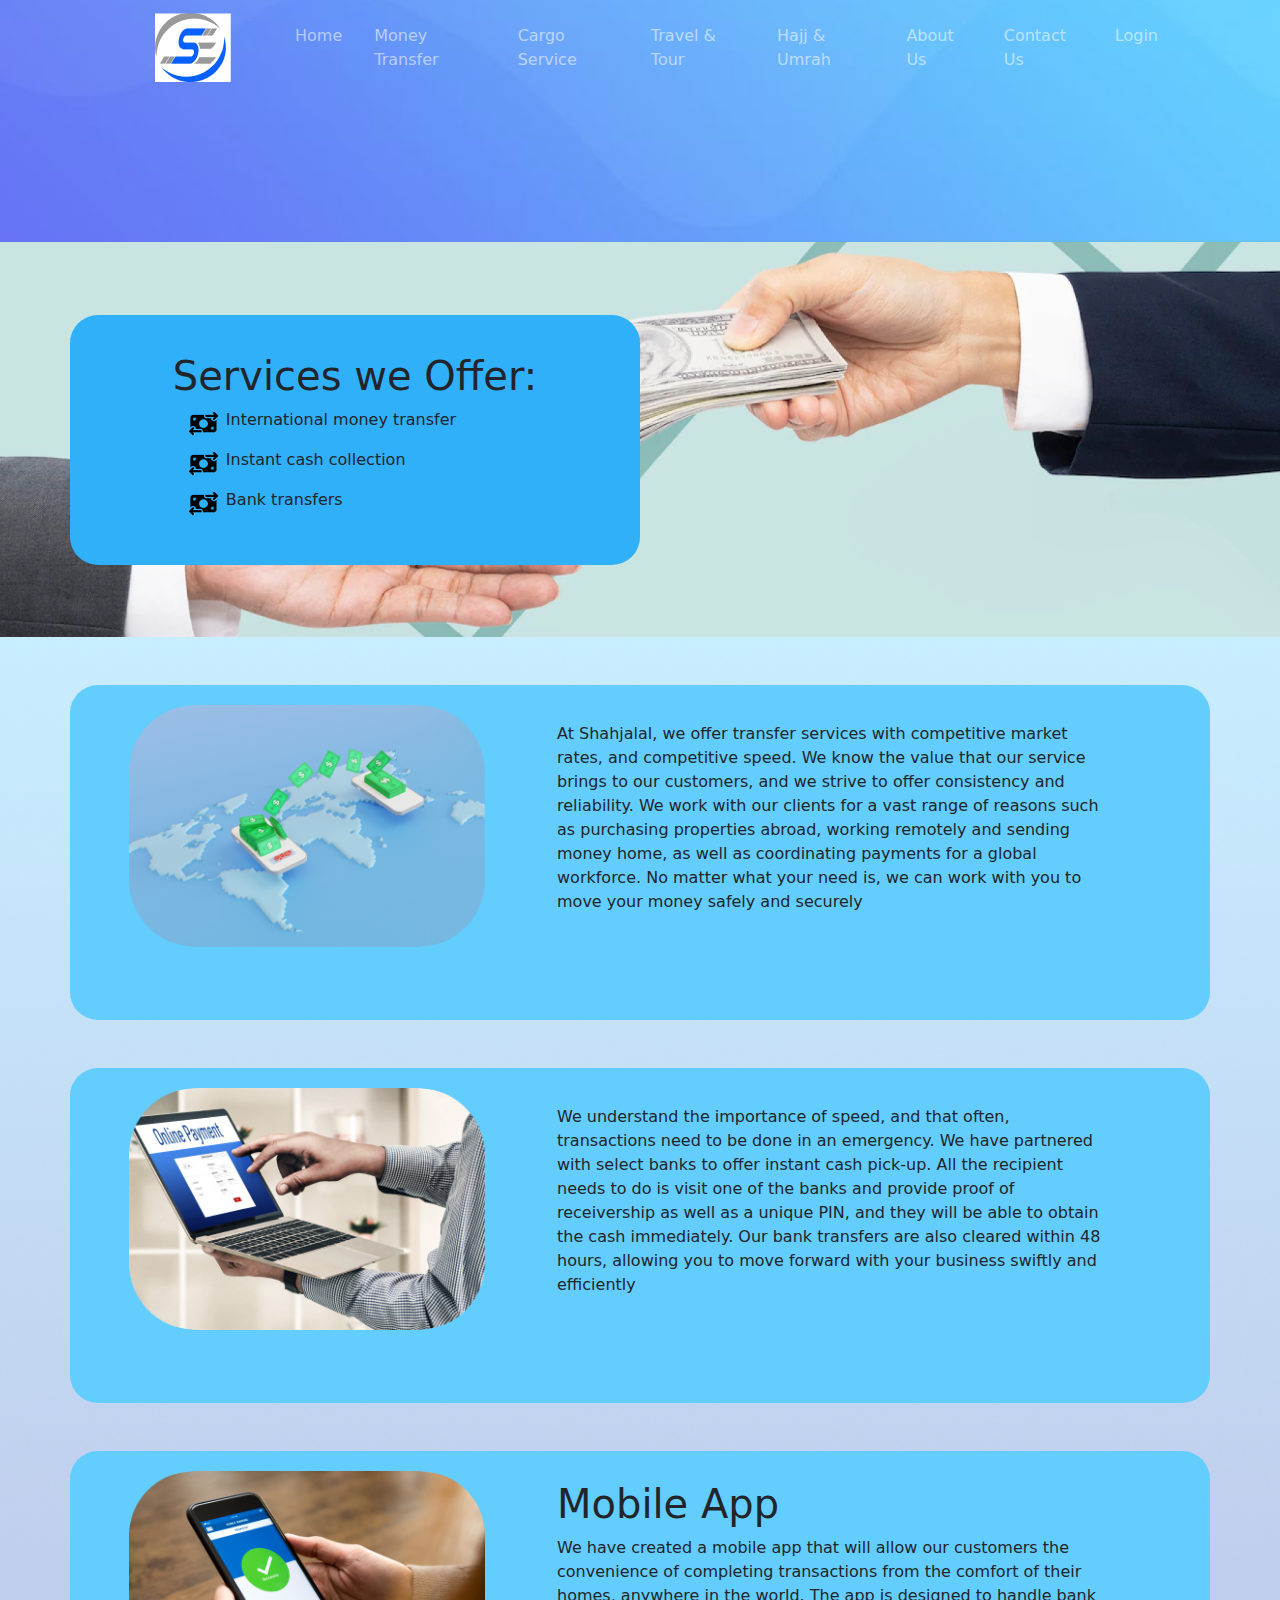
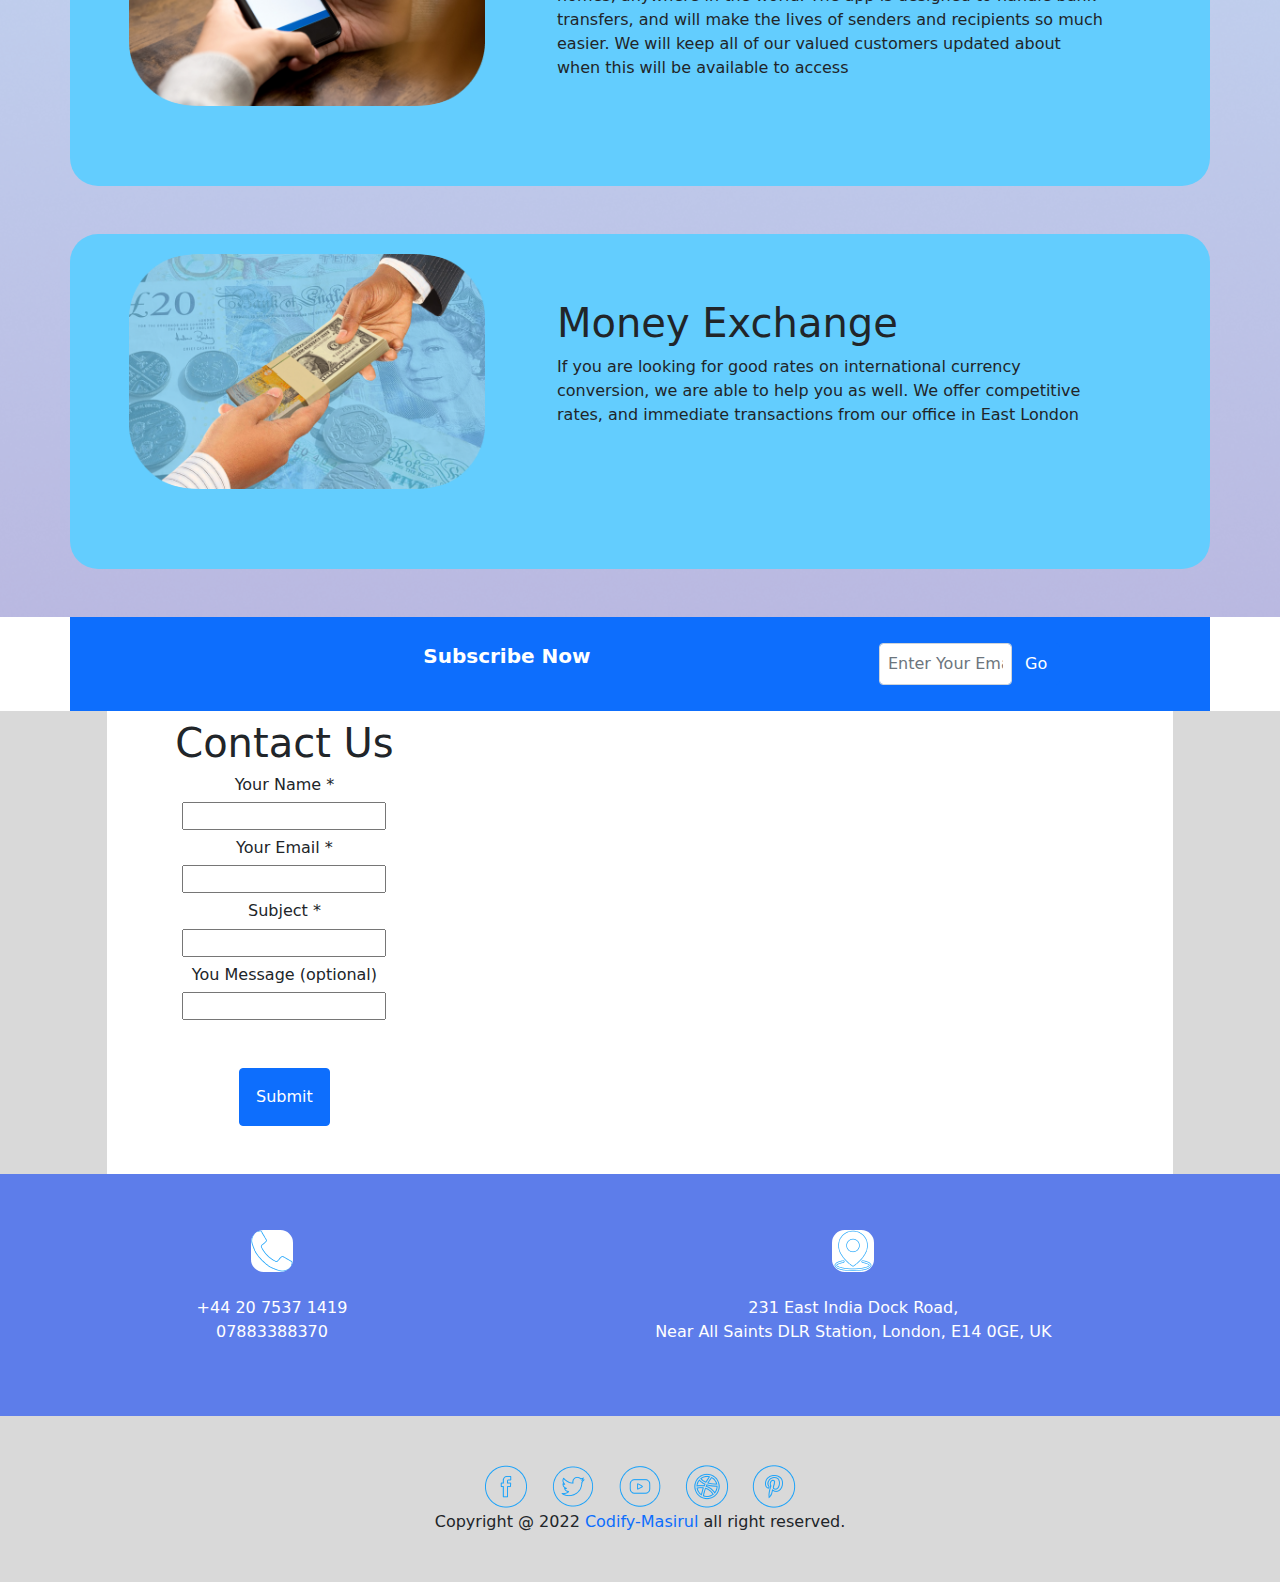
<file: money_transfer.html>
<!DOCTYPE html>
<html lang="en">
<head>
    <meta charset="UTF-8">
    <meta http-equiv="X-UA-Compatible" content="IE=edge">
    <meta name="viewport" content="width=device-width, initial-scale=1.0">
    <title>Money Transfer</title>
    <link rel="stylesheet" href="css/style.css">
    <link rel="stylesheet" href="css/bootstrap.min.css">
<style>
.bg-img {
  /* The image used */
  background-image: url("img/navbg.png");
  min-height: 242px;
  /* Center and scale the image nicely */
  background-position: center;
  background-repeat: no-repeat;
  background-size: cover;
  /* Needed to position the navbar */
  position: relative;
}
/* Position the navbar container inside the image */

.another_bg_text{
    /* The image used */
    background-image: url("img/money_transfer_bg.png");
    min-height: 395px;
    /* Center and scale the image nicely */
    background-position: center;
    background-repeat: no-repeat;
    background-size: cover;
    /* Needed to position the navbar */
    position: relative;
}

.another_bg1_text{
        /* The image used */
    background-image: url("img/bg_m_transfer.png");
    min-height: 1395px;
    /* Center and scale the image nicely */
    background-position: center;
    background-repeat: no-repeat;
    background-size: cover;
    /* Needed to position the navbar */
    position: relative;
}

</style>
</head>
<body>
    <!-- nav start -->
    <div class="bg-img">
      <div class="container">
        <div class="row">
            <nav class="navbar navbar-expand-lg navbar-dark">
                <div class="container-fluid">
                  <a class="navbar-brand mx-lg-5" href="#"><img src="img/Logo.png"></a>
                  <button class="navbar-toggler" type="button" data-bs-toggle="collapse" data-bs-target="#navbarNav" aria-controls="navbarNav" aria-expanded="false" aria-label="Toggle navigation">
                    <span class="navbar-toggler-icon"></span>
                  </button>
                  <div class="collapse navbar-collapse justify-content-center" id="navbarNav">
                    <ul class="navbar-nav  ">
                      <li class="nav-item m-2  ">
                        <a class="nav-link" href="index.html">Home</a>
                      </li>
                      <li class="nav-item m-2 text-white">
                        <a class="nav-link" href="money_transfer.html">Money Transfer</a>
                      </li>
                      <li class="nav-item m-2 text-white">
                        <a class="nav-link" href="#">Cargo Service</a>
                      </li>
                      <li class="nav-item m-2">
                        <a class="nav-link" href="#">Travel & Tour</a>
                      </li>
                      <li class="nav-item m-2">
                        <a class="nav-link" href="#">Hajj & Umrah </a>
                      </li>
                      <li class="nav-item m-2">
                        <a class="nav-link" href="about_us.html">About Us</a>
                      </li>
                      <li class="nav-item m-2">
                        <a class="nav-link" href="contact.html">Contact Us</a>
                      </li>
                      <li class="nav-item m-2">
                        <a class="nav-link" href="#">Login</a>
                      </li>
                 
                    </ul>
                  </div>
                </div>
              </nav>
      </div>
    </div><!-- nav end  -->
</div>
         <!-- hero img start -->
                    <!-- start another row with bg & text -->
        <section class="another_bg_text  d-flex align-items-center justify-content-end">
            <div class="container ">
               <div class="row" style="font-weight:500; font-size:16px; ">
                  <div class="firststdiv w-50  d-flex align-items-center justify-content-center">
                    <div class="">
                        <h1>Services we Offer:</h1>
                        <div class="d-flex align-items-center mx-2"><img class="mx-2 mb-2" src="img/Vector 1.png"> <p>International money transfer</p> </div>
                        <div class="d-flex align-items-center mx-2"><img class="mx-2 mb-2" src="img/Vector 1.png"> <p>Instant cash collection</p> </div>
                        <div class="d-flex align-items-center mx-2"><img class="mx-2 mb-2" src="img/Vector 1.png"> <p>Bank transfers</p> </div>
                        
                    </div>
                 </div>
                 <div  class=" w-50  d-flex align-items-center justify-content-center">
                   <div></div>
                 </div>
              </div>
            </div>
        </section>
        
                      <!-- end another row with bg & text -->
         <!-- hero img end -->


        <!-- start another row with bg & text -->
        <section class="another_bg1_text  d-flex align-items-center justify-content-end">
            <div class="container ">
               <div class="row my-5" style="font-weight:500; font-size:16px; ">
                <div class="seconddiv">
                    <div class="row my-2">
                        <div class=" ">
                            <div class="row d-flex align-items-center justify-content-center">
                                <div  class=" col-4 my-2 col-lg-4 col-md-4 col-sm-4 text-center">
                                    <div><img class="my-1" src="img/s_img_1.png" width="100%" height="auto" style="border-radius: 20% ;"></div>
                                </div>
                                <div class=" mx-5 col-6 col-lg-6 col-md-6 col-sm-6">
                                        <div>
                                        <p class="passage"> At Shahjalal, we offer transfer services with competitive market rates, and competitive speed. We know the value that our service brings to our customers, and we strive to offer consistency and reliability. We work with our clients for a vast range of reasons such as purchasing properties abroad, working remotely and sending money home, as well as coordinating payments for a global workforce. No matter what your need is, we can work with you to move your money safely and securely</p>
                                        </div>
                                </div>
                            </div>
                        </div>
                    </div>
                  </div>
                </div>
                            <!-- 2nd row -->
               <div class="row my-5" style="font-weight:500; font-size:16px; ">
                <div class="seconddiv">
                    <div class="row my-2">
                        <div class=" ">
                            <div class="row d-flex align-items-center justify-content-center">
                                <div  class=" col-4 my-2 col-lg-4 col-md-4 col-sm-4 text-center">
                                    <div><img class="my-1" src="img/s_img_2.png" width="100%" height="auto" style="border-radius: 20% ;"></div>
                                </div>
                                <div class=" mx-5 col-6 col-lg-6 col-md-6 col-sm-6">
                                        <div>
                                        <p class="passage"> We understand the importance of speed, and that often, transactions need to be done in an emergency. We have partnered with select banks to offer instant cash pick-up. All the recipient needs to do is visit one of the banks and provide proof of receivership as well as a unique PIN, and they will be able to obtain the cash immediately. Our bank transfers are also cleared within 48 hours, allowing you to move forward with your business swiftly and efficiently</p>
                                        </div>
                                </div>
                            </div>
                        </div>
                    </div>
                  </div>
                </div>
         
                            <!-- 3rd row -->
               <div class="row my-5" style="font-weight:500; font-size:16px; ">
                <div class="seconddiv">
                    <div class="row my-2">
                        <div class=" ">
                            <div class="row d-flex align-items-center justify-content-center">
                                <div  class=" col-4 my-2 col-lg-4 col-md-4 col-sm-4 text-center">
                                    <div><img class="my-1" src="img/s_img_3.png" width="100%" height="auto" style="border-radius: 20% ;"></div>
                                </div>
                                <div class=" mx-5 col-6 col-lg-6 col-md-6 col-sm-6">
                                        <div>
                                        <h1> Mobile App </h1>
                                        <p class="passage"> We have created a mobile app that will allow our customers the convenience of completing transactions from the comfort of their homes, anywhere in the world. The app is designed to handle bank transfers, and will make the lives of senders and recipients so much easier. We will keep all of our valued customers updated about when this will be available to access</p>
                                        </div>
                                </div>
                            </div>
                        </div>
                    </div>
                  </div>
                </div>
         
                                <!-- 4th row -->
               <div class="row my-5" style="font-weight:500; font-size:16px; ">
                <div class="seconddiv">
                    <div class="row my-2">
                        <div class=" ">
                            <div class="row d-flex align-items-center justify-content-center">
                                <div  class=" col-4 my-2 col-lg-4 col-md-4 col-sm-4 text-center">
                                    <div><img class="my-1" src="img/s_img_4.png" width="100%" height="auto" style="border-radius: 20% ;"></div>
                                </div>
                                <div class=" mx-5 col-6 col-lg-6 col-md-6 col-sm-6">
                                        <div>
                                            <h1> Money Exchange </h1>
                                            <p class="passage">  If you are looking for good rates on international currency conversion, we are able to help you as well. We offer competitive rates, and immediate transactions from our office in East London</p>
                                        </div>
                                </div>
                            </div>
                        </div>
                    </div>
                  </div>
                </div>
            </div>
        </section>
        
        <!-- end another row with bg & text -->

        <!-- start contact section -->
        <section class="contact">
            <div class="container">
                <div class="row">
                   <div class="col-lg-12 col-md-12 col-sm-12 mx-auto bg-primary text-white d-flex align-items-center justify-content-center ">
                        <p class="text-left fw-bold fs-5 col-8 text-center p-4"> Subscribe Now </p>
                        <div class="d-flex ">
                          <input type="email" class="form-control w-50 p-2" id="inputEmail3" placeholder="Enter Your Email Address"> 
                          
                        <button  class="btn btn-primary"> Go </button>
                        </div>
                    </div>
                </div>
            </div>
        </section> 
        <!-- end contact section -->

        <!-- google map  -->
        <div class="container-fluid" style="background: #D9D9D9 !important;">
            <div class="row" >
                <div class="col-lg-10 mx-auto " style="background:white ;">
                    <div class="row">
                        <div class="col-lg-4 text-center">
                            <h1 class="m-2"> Contact Us </h1> 
                          
                            <h6 class="m-2"> Your Name *</h6>   <input type="text"> 
                            <h6 class="m-2"> Your Email * </h6>   <input type="text"> 
                            <h6 class="m-2"> Subject *</h6>  <input type="text"> 
                            <h6 class="my-2"> You Message (optional)</h6>    <input type="text"> <br>
                            <button class="btn btn-primary  m-5 p-3"> Submit </button>
                        </div>
                         <div class="col-lg-8 d-flex align-items-center my-2">
                            <iframe src="https://www.google.com/maps/embed?pb=!1m14!1m8!1m3!1d310.3871276912808!2d-0.010991!3d51.511436!3m2!1i1024!2i768!4f13.1!3m3!1m2!1s0x0%3A0x154099d9b5adef2a!2sSHAHJALAL%20EXPRESS%20LTD!5e0!3m2!1sen!2suk!4v1666343372198!5m2!1sen!2suk" width="100%" height="mx-auto" style="border:0;" allowfullscreen="" loading="lazy" referrerpolicy="no-referrer-when-downgrade"></iframe>
                      
                            </div> 
                    </div> 
                </div>
            </div>
        </div>
        <!-- end google map -->

        <!-- start footer section -->
        <section class="top-footer">
            <div class="container-fluid" style="background: #5D7DEA; height:auto;">
                <div class="row text-white">
                    <div>
                      <div class="row d-flex align-items-center justify-content-center my-5">
                        <div class="col-4 my-2 col-lg-4 col-md-4 col-sm-4 text-center">
                            <div class="text-center">    
                                <img style="border-radius: 30%;" class="text-white bg-white" src="img/call.png">
                            </div><br>
                            <div class="text-center">                    
                                      <p> +44 20 7537 1419 <br>
                                07883388370  </p> 
                            </div>
                        </div>
                        <div class="mx-5 col-6 col-lg-6 col-md-6 col-sm-6 ">
                            <div class="text-center">    
                                <img style="border-radius: 30%;" class="text-white bg-white" src="img/location.png">
                            </div><br>
                            <div class="text-center">
                               <p> 231 East India Dock Road,<br>
                                Near All Saints DLR Station, London, E14 0GE, UK </p> 
                            </div>
                        </div>
                    </div>       
                  </div>
                </div>
            </div>
        </section>

        <section class="bottom footer">
            <div class="container-fluid" style="background: #D9D9D9 !important;">
                <div class="row p-5">
                    <div class="text-center">
                        <div class="col-lg-6 col-md-6 col-sm-6 mx-auto">
                            <img class="mx-2" style="border-radius: 50%;" src="img/fb.png">
                            <img class="mx-2" style="border-radius: 50%;" src="img/tweeter.png">
                            <img class="mx-2" style="border-radius: 50%;" src="img/youtube.png">
                            <img class="mx-2" style="border-radius: 50%;" src="img/dribble.png">
                            <img class="mx-2" style="border-radius: 50%;" src="img/pinterest.png">
                        </div>
                        <div class="col-lg-6 col-md-6 col-sm-6 mx-auto">
                            Copyright @ 2022 <a style="text-decoration:none ;" href="https://github.com/masirul-codify" target="_blank" >Codify-Masirul</a> all right reserved.
                        </div>
                    </div>

                </div>
            </div>
        </section>

        <!-- end footer section -->
    <script src="js/bootstrap.bundle.js"> </script>
</script>
</body>
</html>
</file>
<file: css/style.css>
body {font-family: Arial, Helvetica, sans-serif}
* {box-sizing: border-box;
    margin: 0px;
    padding: 0px;

}

nav{
    display: flex;
    justify-content: space-evenly !important    ;
}
  
/* under_hero_img */
.under_hero_area{
    background: rgba(48, 176, 249, 0.8) !important;
    height: 442px !important    ;
}

.under_hero_text{
height: 370px;
background: #63CDFE;
border-radius: 28px;
box-sizing: border-box !important;
box-shadow: 5px 5px 10px solid black;
}

.maindiv_1{
    height: 250px;
    background: #63CDFE;
    border-radius: 28px;
    box-sizing: border-box !important;
}

.maindiv_2{
    height: 200px;
    width: 400px !important ;
    background: rgba(48, 176, 249, 0.95);
    border-radius: 18px;
    box-sizing: border-box !important;
}

/* media query */
@media only screen and (max-width: 600px) {
    p {
       font-size: 11px !important;
    }

    
.maindiv_1{
    height: 380px;
    background: #63CDFE;
    border-radius: 28px;
    box-sizing: border-box !important;
}

.maindiv_2{
    margin: 0px !important;
    height: 300px !important;
    width: 150px !important ;
    background: rgba(48, 176, 249, 0.95);
    border-radius: 18px;
    box-sizing: border-box !important;
}
  }


  /* media query */
@media only screen and (max-width: 768px) {
    p {
       font-size: 11px;
    }

    
.maindiv_1{
    height: 380px;
    background: #63CDFE;
    border-radius: 28px;
    box-sizing: border-box !important;
}


.maindiv_2{
    margin: 0px !important;
    height: 200px;
    width: 170px !important ;
    background: rgba(48, 176, 249, 0.95);
    border-radius: 18px;
    box-sizing: border-box !important;
}
  }

    /* media query */
@media only screen and (max-width: 998px) {
    p {
       font-size: 15px;
    }

    
.maindiv_1{
    height: 380px;
    background: #63CDFE;
    border-radius: 28px;
    box-sizing: border-box !important;
}

.maindiv_2{
    margin: 0px !important;
    height: 200px;
    width: 190px !important ;
    background: rgba(48, 176, 249, 0.95);
    border-radius: 18px;
    box-sizing: border-box !important;
}
  }


  /* MONEY TRANSFER CSS */


.firststdiv{
    height: 250px;
    background: #30B0F9;
    border-radius: 28px;
    box-sizing: border-box !important;
}

.seconddiv{
    background: #63CDFE;
    height: 335px;
    border-radius: 28px;
    box-sizing: border-box !important;
}
/* media query */
@media only screen and (max-width: 600px) {
.passage{
    font-size: 10px !important;
} 
.firststdiv{
    height: 380px;
    background: #30B0F9;
    border-radius: 28px;
    box-sizing: border-box !important;
}


  }


  /* media query */
@media only screen and (max-width: 768px) {


.firststdiv{
    height: 380px;
    background: #30B0F9;
    border-radius: 28px;
    box-sizing: border-box !important;
}

  }

    /* media query */
@media only screen and (max-width: 998px) {

    
.firststdiv{
    height: 380px;
    background: #30B0F9;
    border-radius: 28px;
    box-sizing: border-box !important;
}

  }


  /* HOME PAGE CSS */

  .services_hover:hover{
    color: #30B0F9;
  }

  .service_box{
    background: rgb(255, 255, 255);
    border: 1px solid rgb(163, 249, 255);
    border-radius: 2%;
    padding: 60px;
    margin:15px;
    height: auto;
    width: 100%;
  }

  .security_box{
    padding: 5px;
    margin: 35px;
    height: auto !important;
    width: 60% !important;
  }
  .security_box:hover{
    background: rgb(86, 161, 227);
    border: 1px solid rgb(163, 249, 255);
    border-radius: 2%;
    padding: 5px;
    margin: 35px;
    height: auto !important;
    width: 60% !important;
    color: white;
  }

  .custom_color{
    color: #551dee;
  }

  .store_box{
    padding: 15px 30px !important;
    border: 1px solid blue;
    border-radius: 15% !important;
  }

 .store_box:hover{
    transition: 1s;
    padding: 15px 30px !important;
    border: 1px solid rgb(3, 3, 19);
    border-radius:20% !important;
    background: rgb(105, 188, 255);
    color:white;
  }
  .img_color{
    transition: 1s;
    padding: 3px!important;
    border: 1px solid rgb(241, 241, 243);
    border-radius: 50%;
    background: rgb(105, 188, 255);
    color:white;
  }
  .link_color{
    color: black;
  }

  .link_color:hover{
    color: white;
  }

  
  /* media query */
@media only screen and (max-width: 768px) {

    .passage1{
        font-size: 25px;
      }
    
}
</file>
